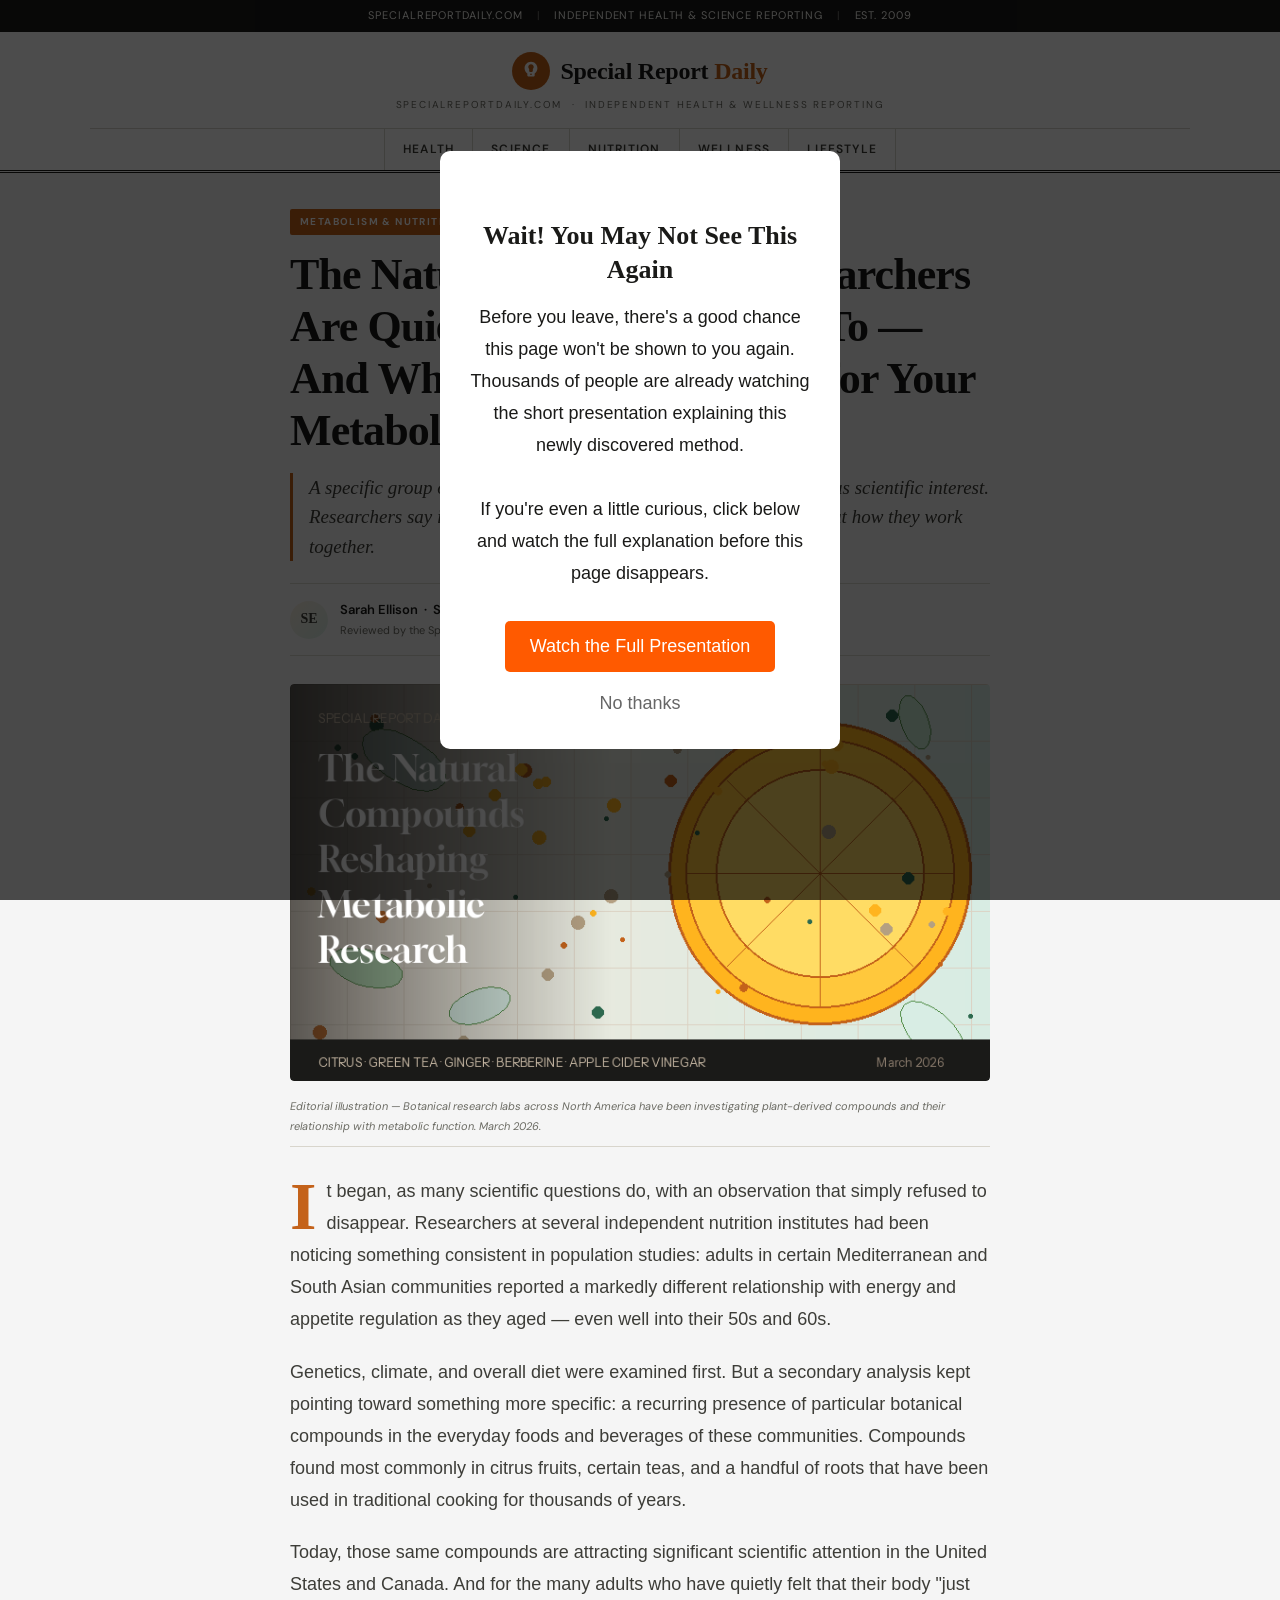
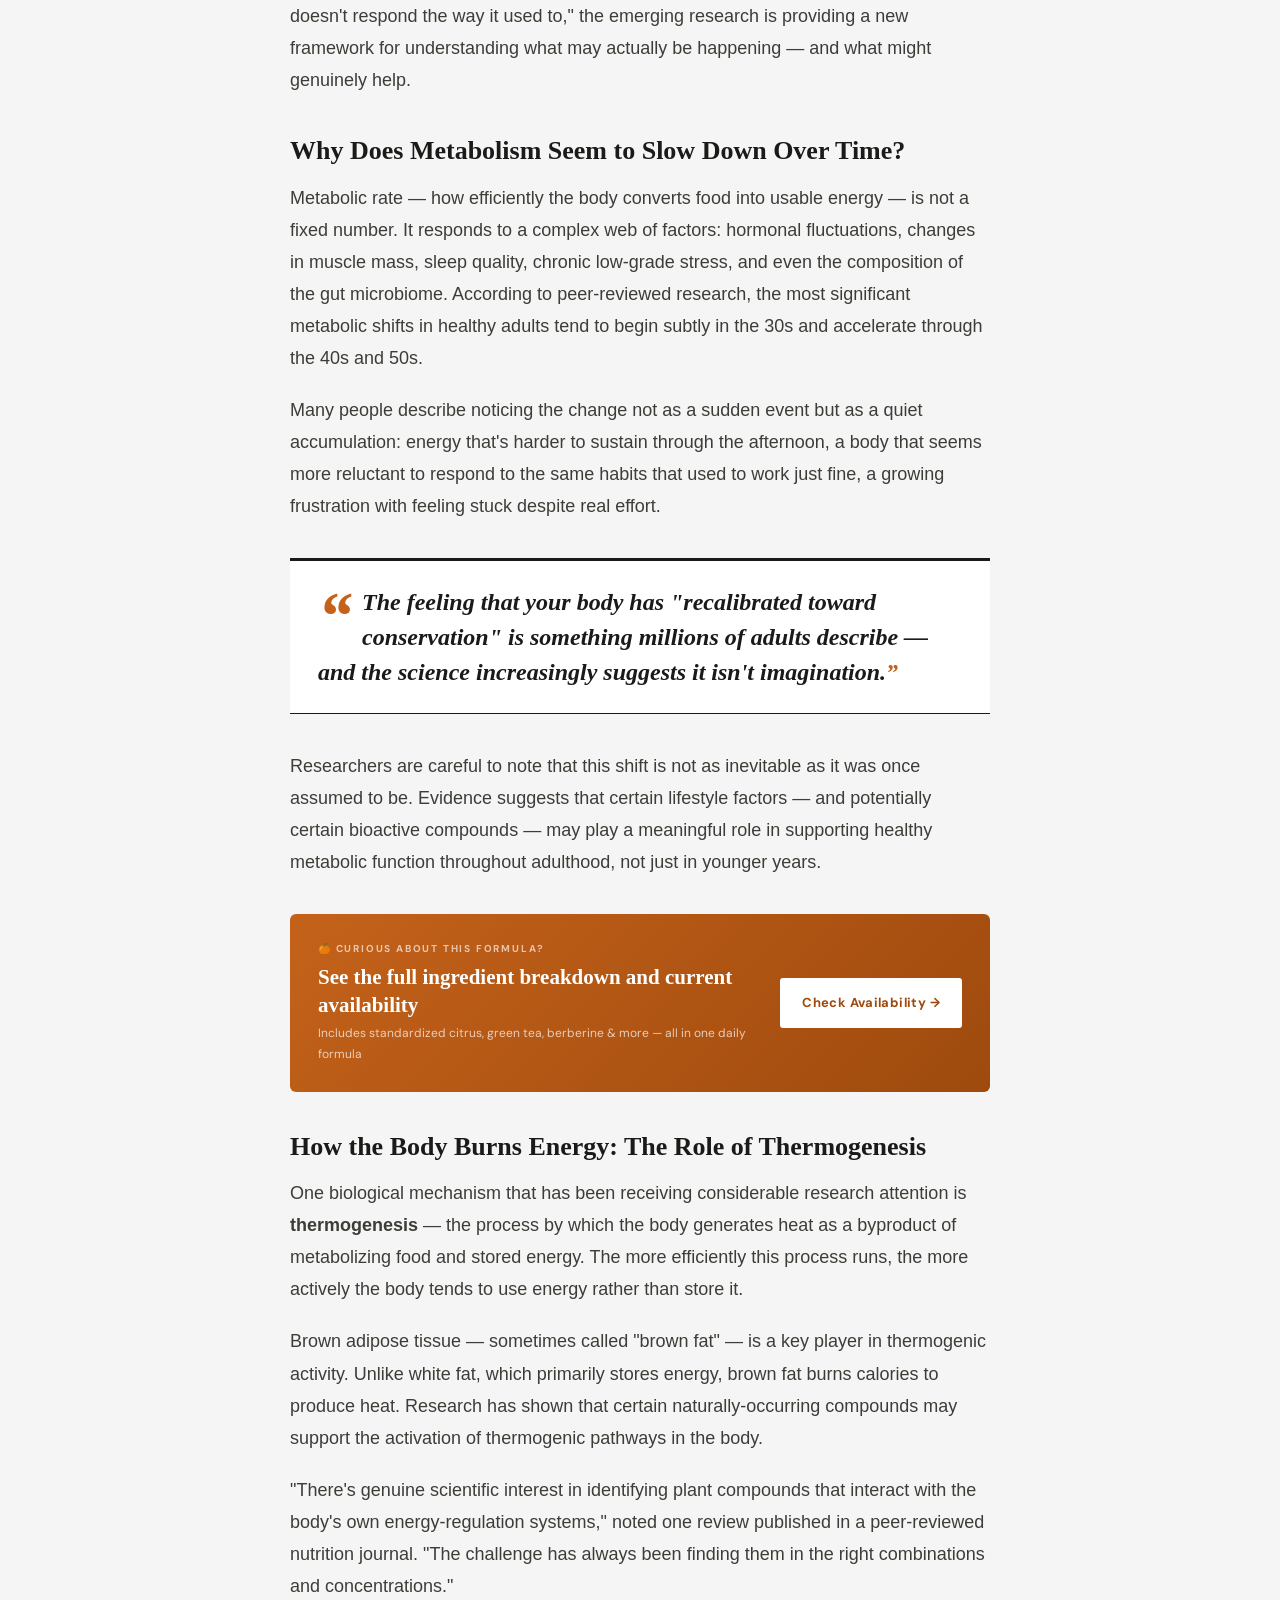
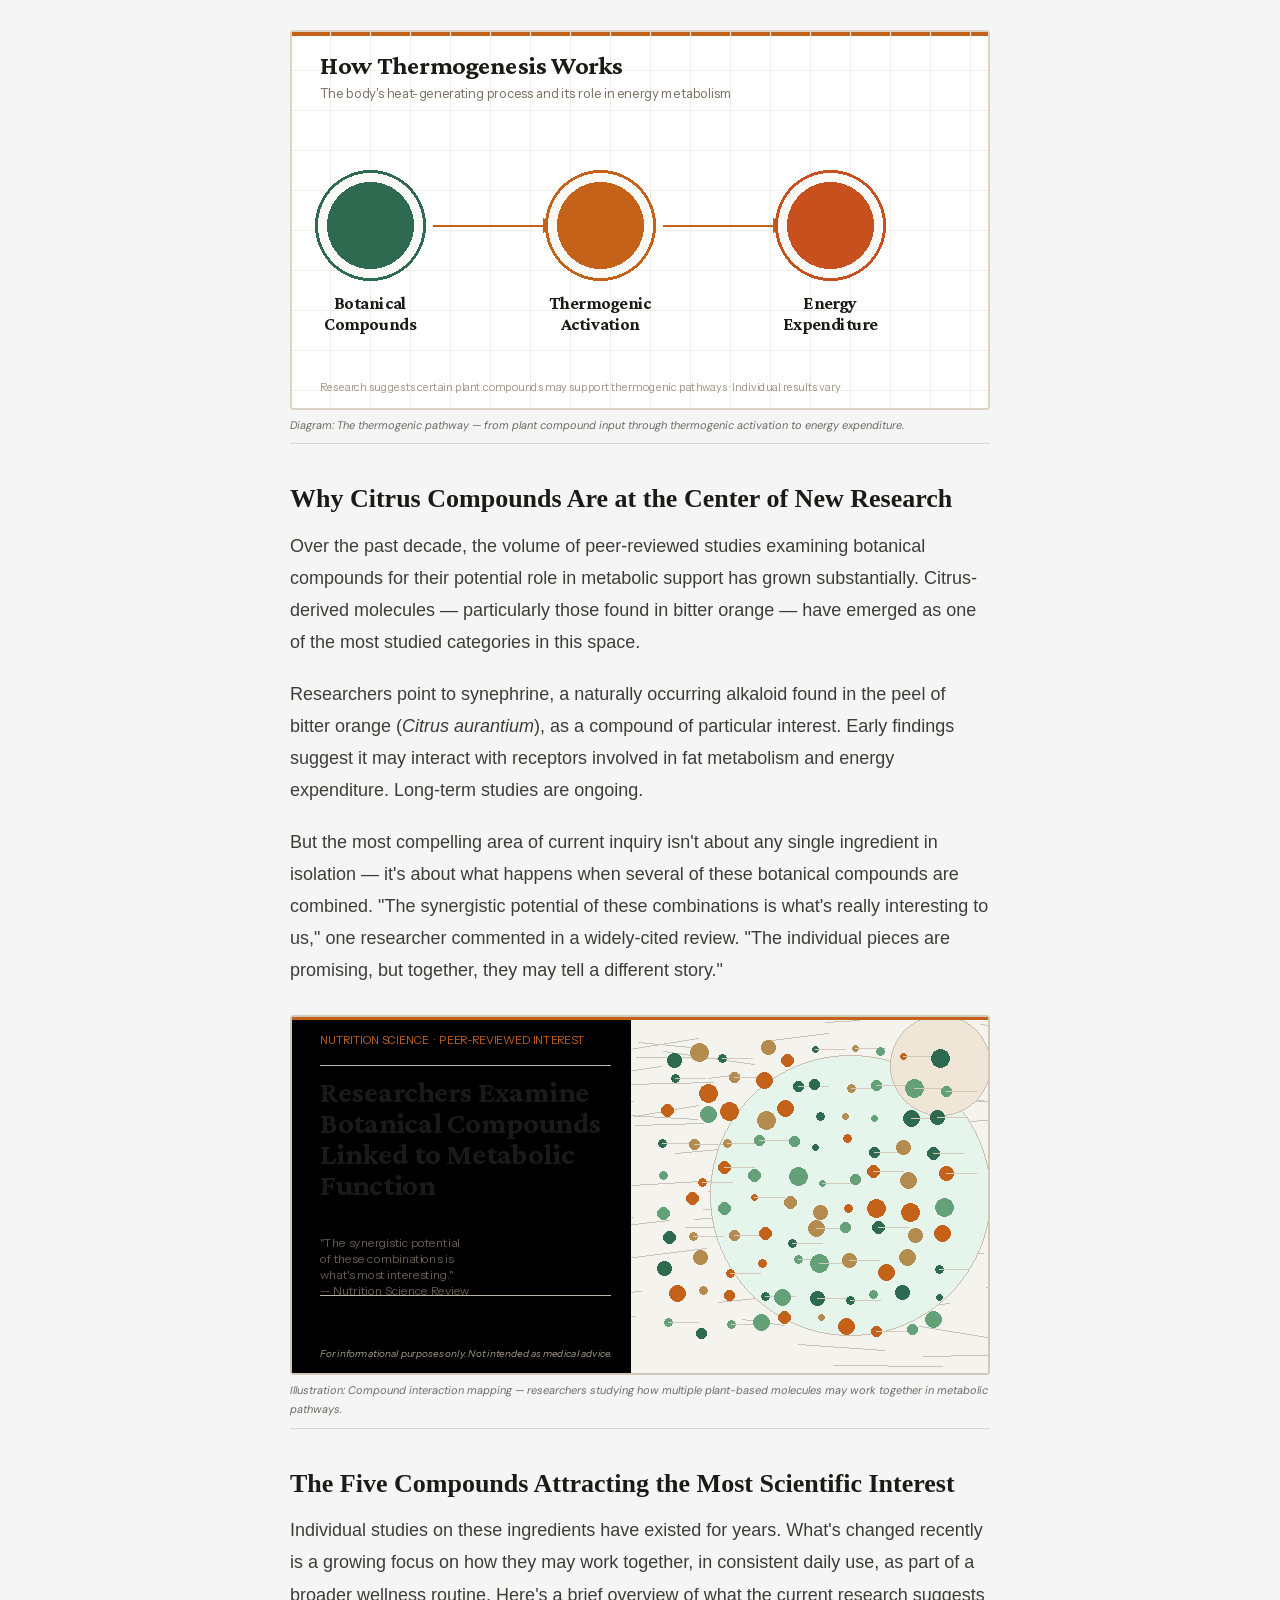
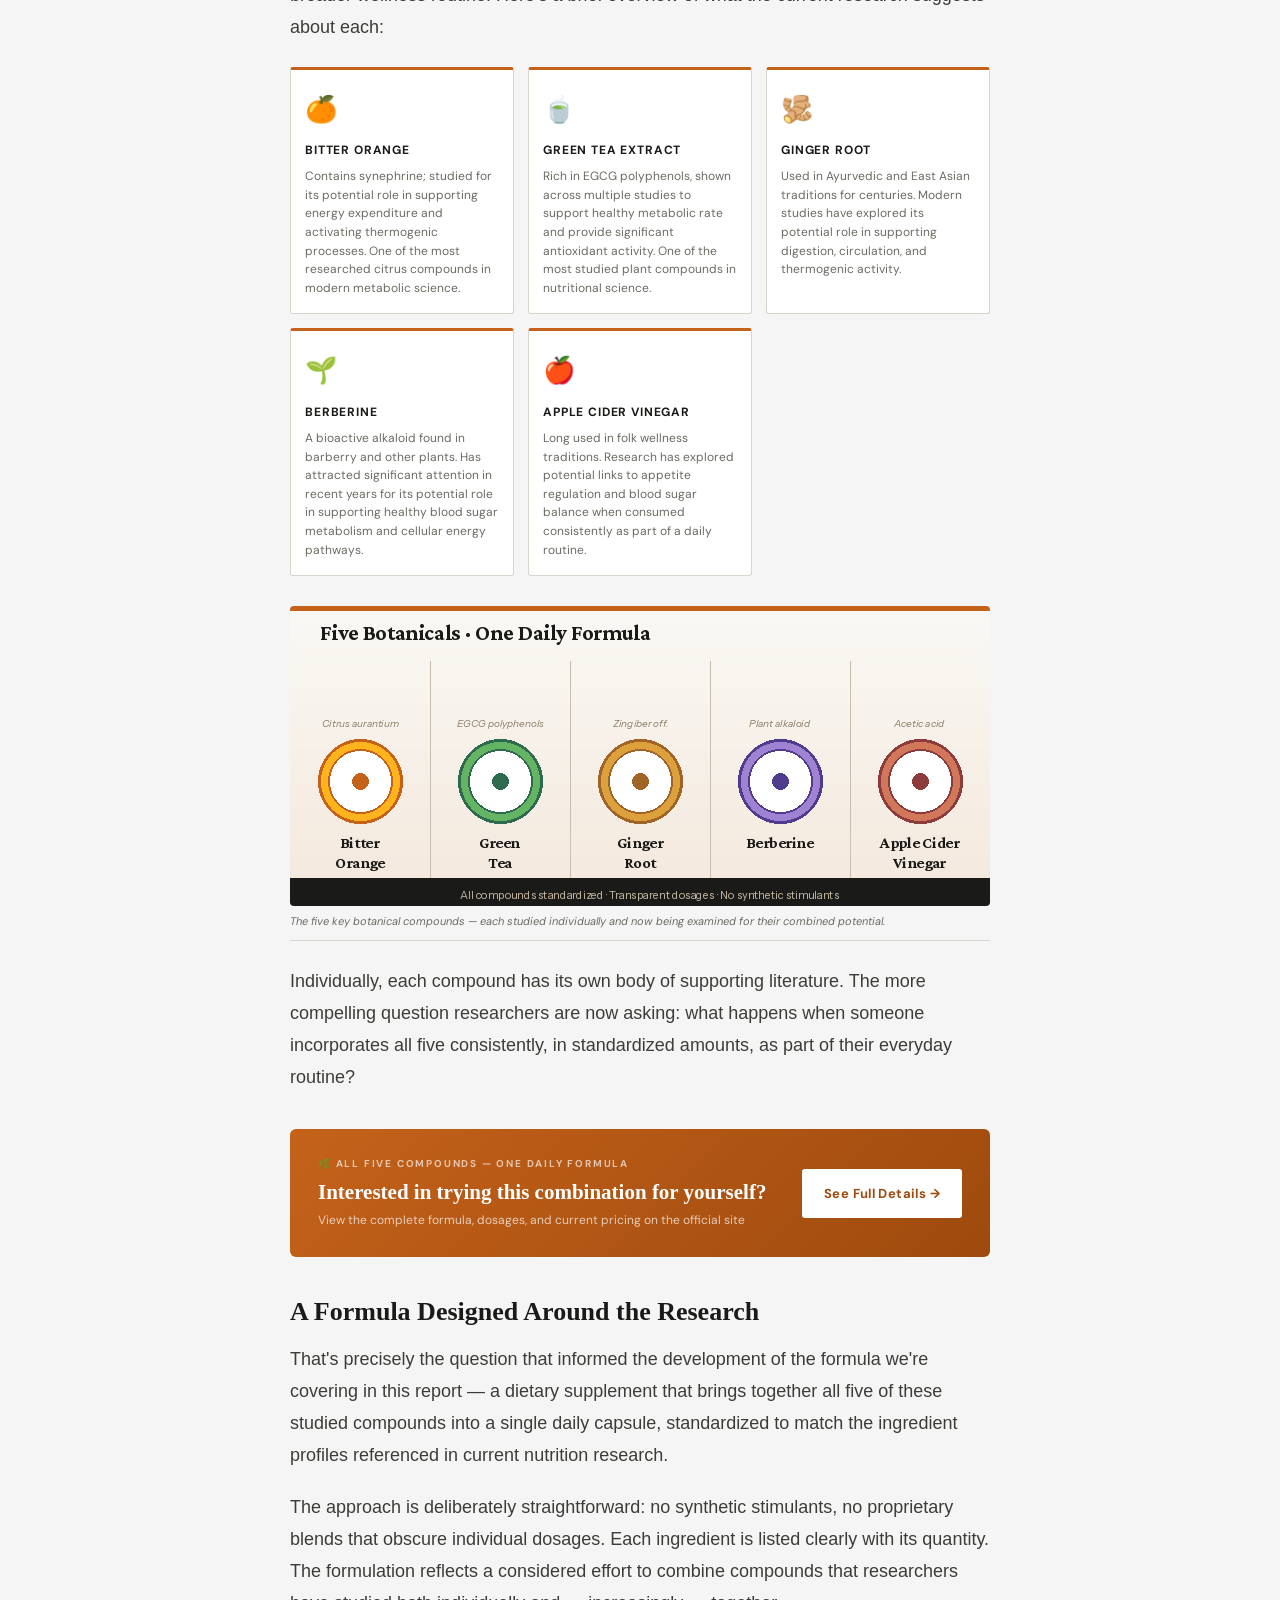
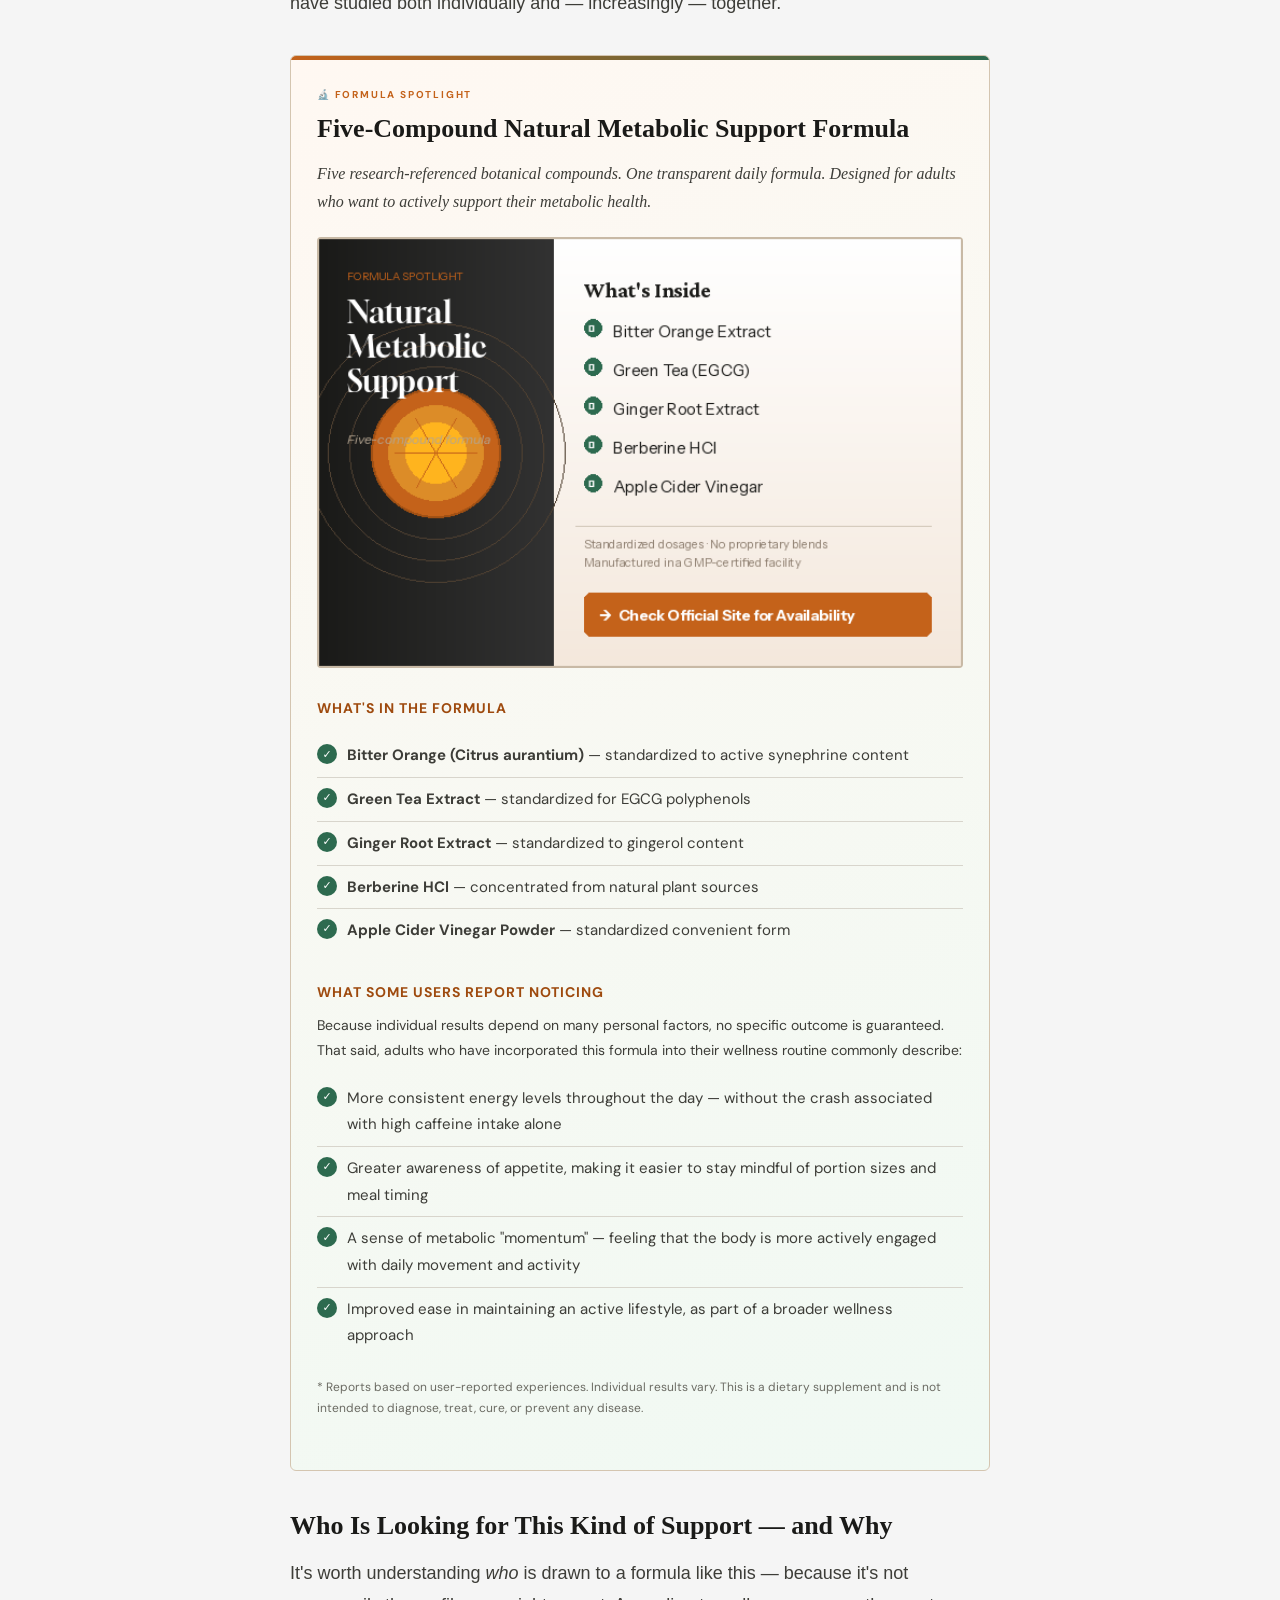
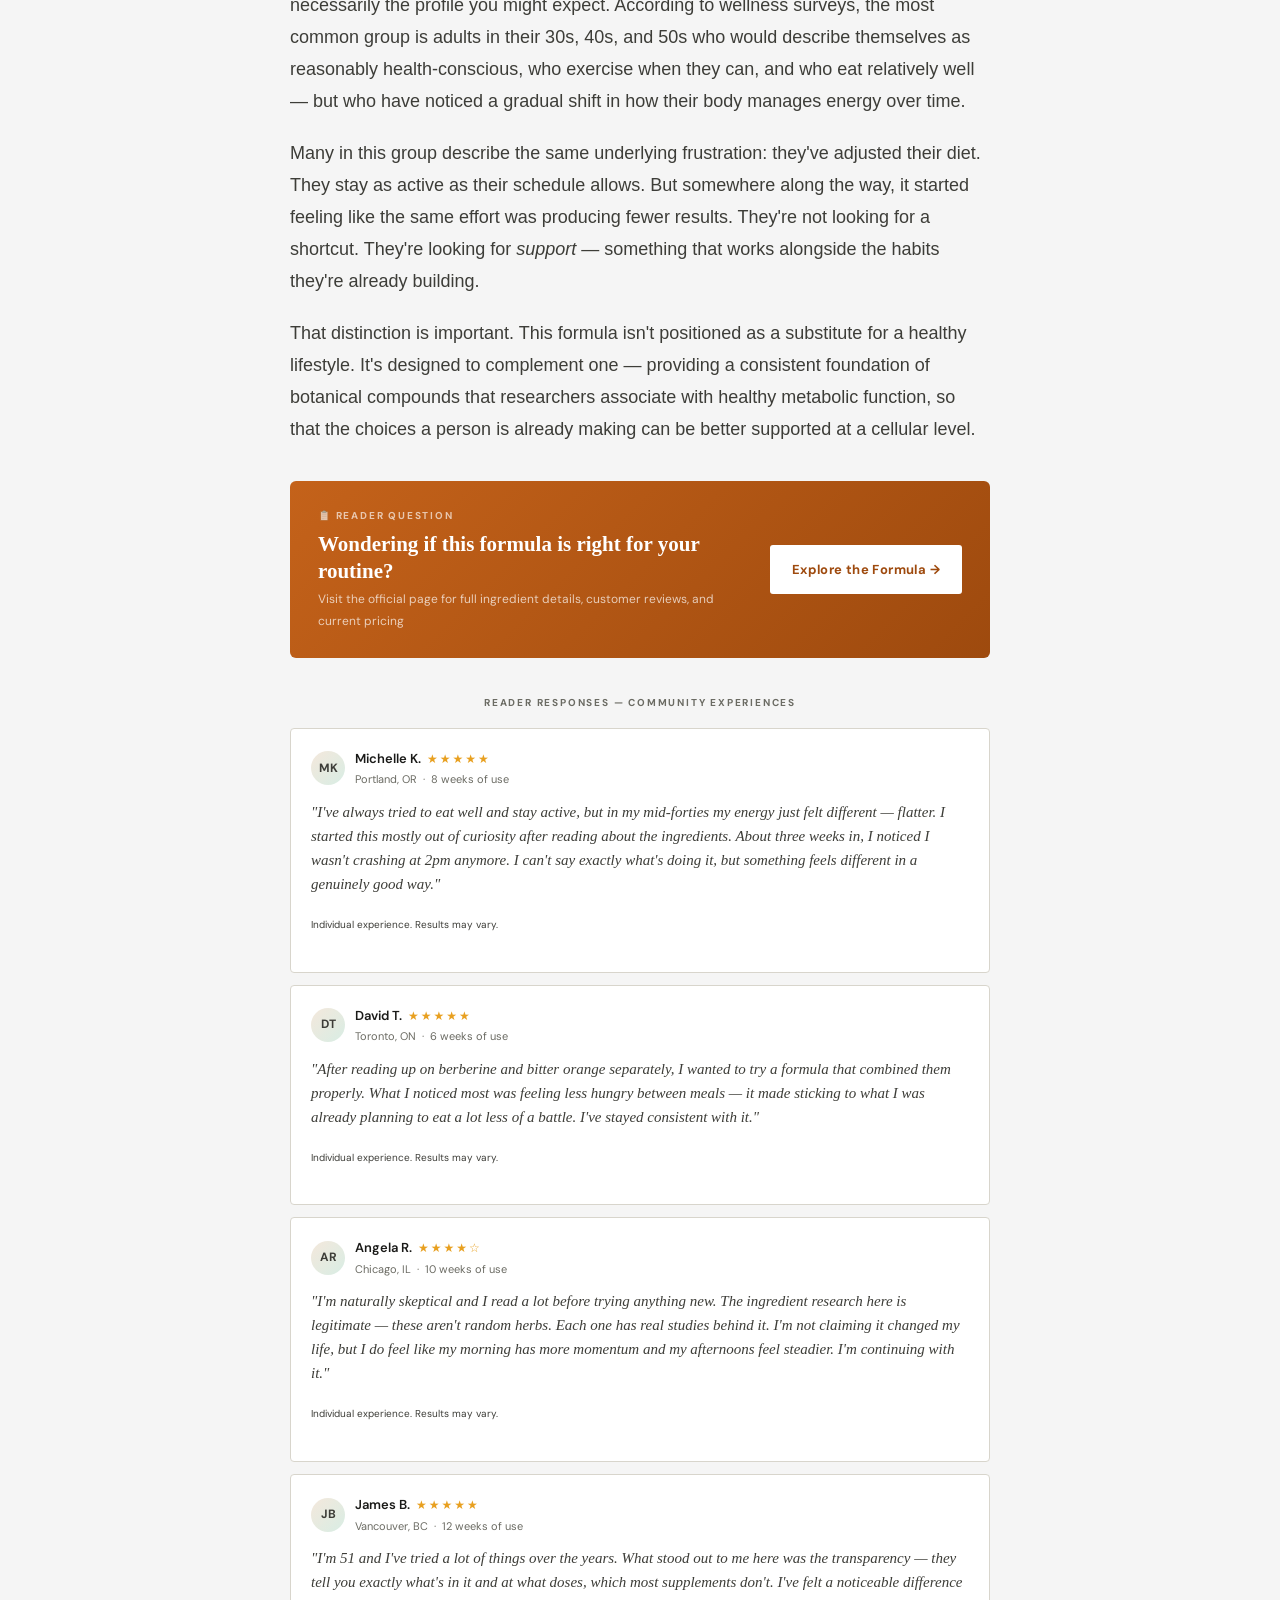
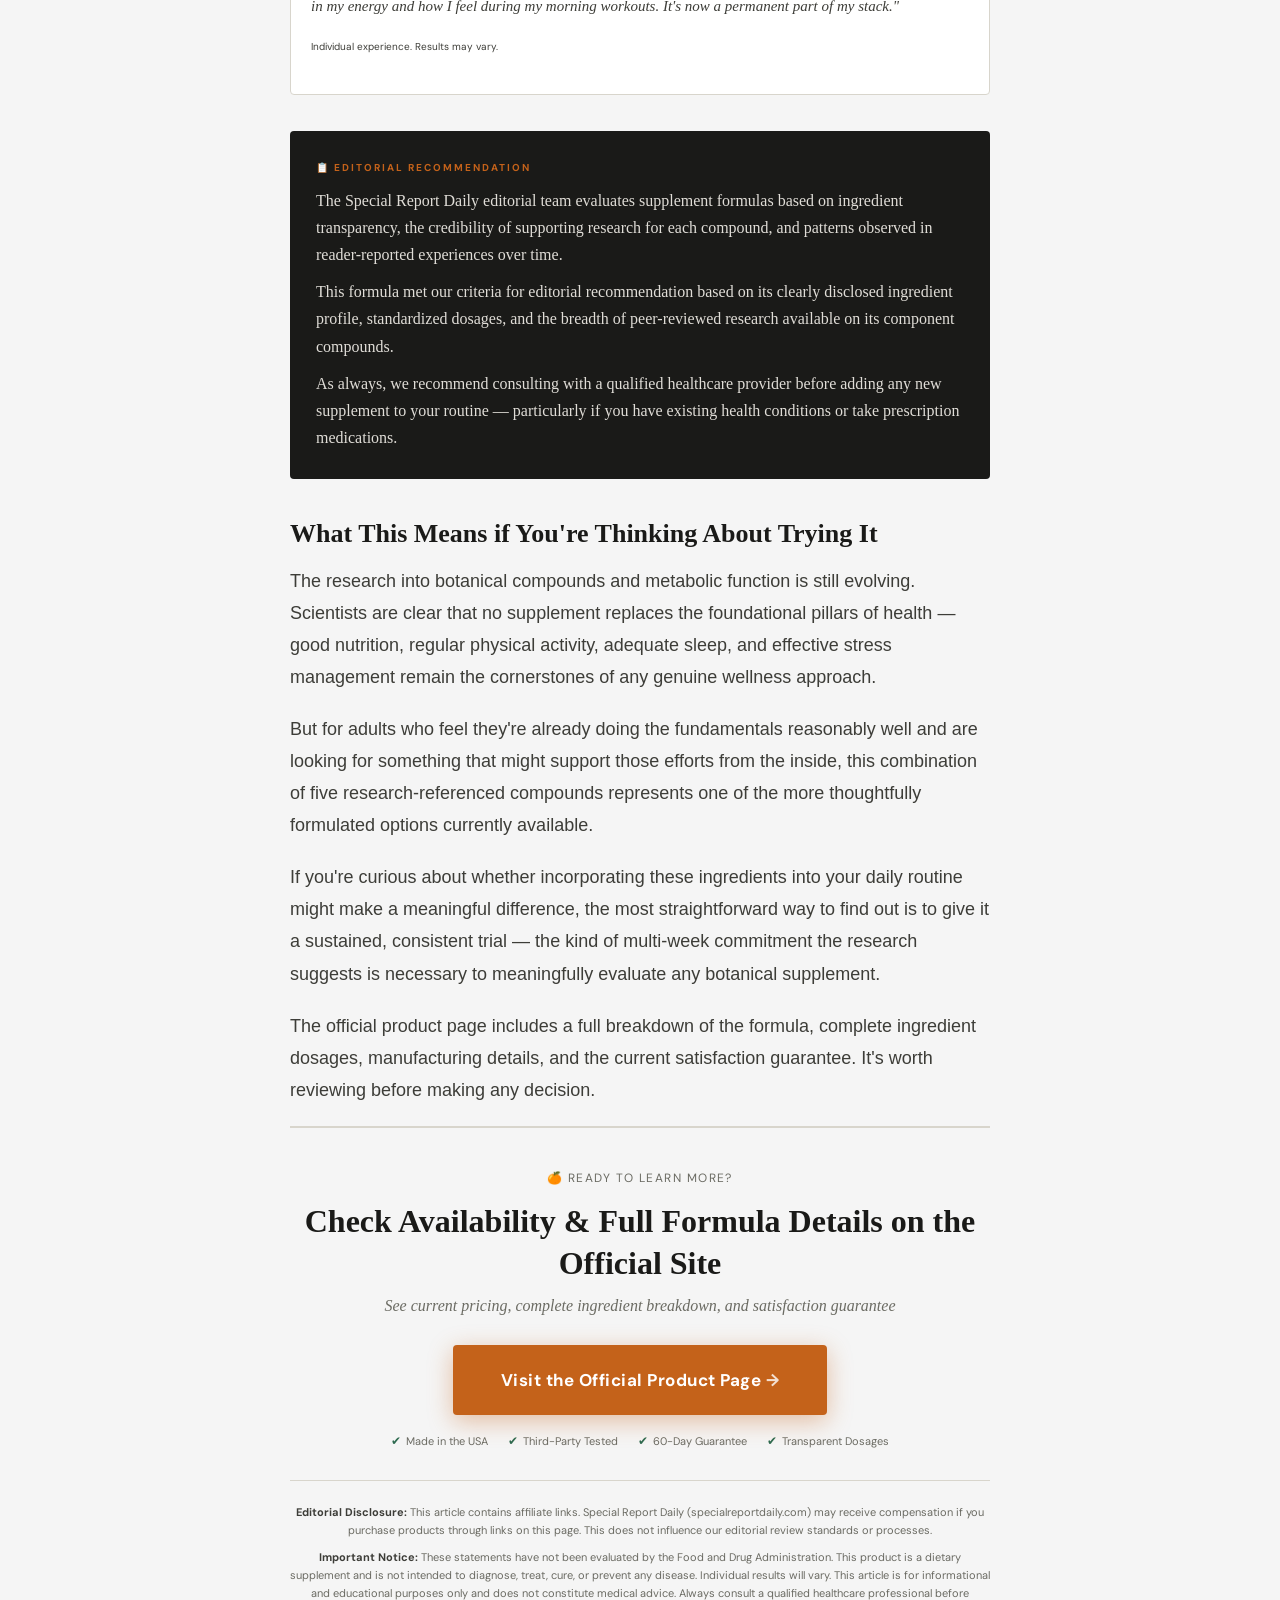
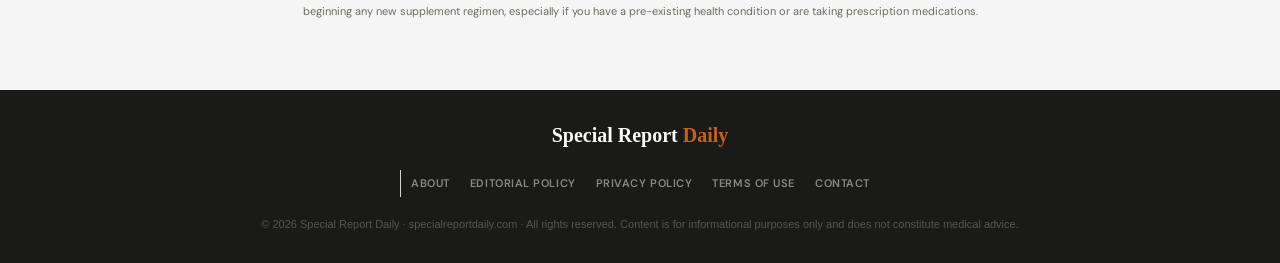
<file: index.html>
<!DOCTYPE html>

<html lang="en">
<head>
  <script>
        window.pixelId = "69b3863bb787b53a9f28f692";
        var a = document.createElement("script");
        a.setAttribute("async", "");
        a.setAttribute("defer", "");
        a.setAttribute("src", "https://cdn.utmify.com.br/scripts/pixel/pixel.js");
        document.head.appendChild(a);
      </script>
      <script
        src="https://cdn.utmify.com.br/scripts/utms/latest.js"
        data-utmify-prevent-xcod-sck
        data-utmify-is-click-bank
        async
        defer
      ></script>
  
      <script>
(function() {
  function getParam(name) {
    try {
      return new URL(window.location.href).searchParams.get(name) || "";
    } catch(e) {
      return "";
    }
  }

  function extractId(value) {
    if (!value) return "";
    var parts = value.split("|");
    return parts.length > 1 ? parts[parts.length - 1] : parts[0];
  }
  var utm_source   = extractId(getParam("utm_source"));
  var utm_campaign = extractId(getParam("utm_campaign"));
  var utm_medium   = extractId(getParam("utm_medium"));
  var utm_content  = extractId(getParam("utm_content"));
  var utm_term     = extractId(getParam("utm_term"));
  if (!utm_source && !utm_campaign && !utm_medium && !utm_content && !utm_term) {
    return;
  }
  var hopBase = "https://0f2a3lw60f6m8r8ymjul-9vk20.hop.clickbank.net";
  var params = [
    "aff_sub1=" + encodeURIComponent(utm_source),
    "aff_sub2=" + encodeURIComponent(utm_campaign),
    "aff_sub3=" + encodeURIComponent(utm_medium),
    "aff_sub4=" + encodeURIComponent(utm_content),
    "aff_sub5=" + encodeURIComponent(utm_term),
    "unique_aff_sub1=" + encodeURIComponent(utm_source),
    "unique_aff_sub2=" + encodeURIComponent(utm_campaign),
    "unique_aff_sub3=" + encodeURIComponent(utm_medium),
    "unique_aff_sub4=" + encodeURIComponent(utm_content),
    "unique_aff_sub5=" + encodeURIComponent(utm_term)
  ];
  var hopUrl = hopBase + "?" + params.join("&");
  var iframe = document.createElement("iframe");
  iframe.src = hopUrl;
  iframe.width = "0";
  iframe.height = "0";
  iframe.style.cssText = "display:none;width:0;height:0;border:0;position:absolute;left:-9999px;";
  iframe.setAttribute("tabindex", "-1");
  iframe.setAttribute("aria-hidden", "true");
  iframe.setAttribute("title", "");
  if (document.body) {
    document.body.appendChild(iframe);
  } else {
    document.addEventListener("DOMContentLoaded", function() {
      document.body.appendChild(iframe);
    });
  }
  console.log("[HopLink] IDs extraídos:", {
    aff_sub1: utm_source,
    aff_sub2: utm_campaign,
    aff_sub3: utm_medium,
    aff_sub4: utm_content,
    aff_sub5: utm_term
  });
  console.log("[HopLink] URL:", hopUrl);
})();
</script>
  
  <meta charset="UTF-8">
  <meta name="viewport" content="width=device-width, initial-scale=1.0">
  <title>Special Report Daily | Relationship Insights & Exclusive Reports</title>
  
  <meta name="description" content="Latest relationship insights, special reports and expert guides to help you understand love, commitment and modern relationships.">
  
  <!-- SEO Essencial -->
  <link rel="canonical" href="https://specialreportdaily.com/">
  <meta name="robots" content="index, follow">
  <meta name="author" content="Special Report Daily">
  
  <meta http-equiv="X-UA-Compatible" content="IE=edge">
  <meta name="theme-color" content="#111111">
  
  <!-- Open Graph (Facebook / WhatsApp) -->
  <meta property="og:title" content="Support Healthy Metabolism and Weight Management">
  <meta property="og:site_name" content="Special Report Daily">
  <meta property="og:description" content="Explore natural ways to maintain a healthy metabolism and support your weight management journey.">
  <meta property="og:type" content="website">
  <meta property="og:url" content="https://specialreportdaily.com/">
  <meta property="og:image" content="https://specialreportdaily.com/share-image.jpg">
  <meta property="og:image:width" content="1200">
  <meta property="og:image:height" content="630">
  <meta property="og:locale" content="en_US">
  
  <!-- Twitter Card -->
  <meta name="twitter:card" content="summary_large_image">
  <meta name="twitter:title" content="Support Healthy Metabolism and Weight Management">
  <meta name="twitter:description" content="Explore natural ways to maintain a healthy metabolism and support your weight management journey.">
  <meta name="twitter:image" content="https://specialreportdaily.com/share-image.jpg">
  
  <link rel="icon" href="/favicon.ico" type="image/x-icon">
  <link rel="alternate" hreflang="en" href="https://specialreportdaily.com/">
  
  <script type="application/ld+json">
  {
    "@context": "https://schema.org",
    "@type": "WebSite",
    "name": "Special Report Daily",
    "url": "https://specialreportdaily.com/",
    "logo": "https://specialreportdaily.com/share-image.jpg",
    "description": "Daily special reports and expert insights about relationships and modern dating.",
    "publisher": {
      "@type": "Organization",
      "name": "Special Report Daily"
    },
    "inLanguage": "en-US"
  }
  </script>
  
  <link rel="preconnect" href="https://fonts.googleapis.com">
  <link rel="preconnect" href="https://fonts.gstatic.com" crossorigin>
  
  <link rel="preload" as="image" href="/share-image.jpg">
  
  <link href="https://fonts.googleapis.com/css2?family=Crimson+Pro:wght@400;600;700&family=DM+Sans:wght@400;500;700&display=swap" rel="stylesheet">
  
  <link rel="preload" href="/style.css" as="style">
  <link rel="stylesheet" href="/style.css">
  <link rel="stylesheet" href="/stylepop.css">

   
</head>
<body>

<div id="popup">
  <div class="popup-content">

  <h2>Wait! You May Not See This Again</h2>

  <p>
  Before you leave, there's a good chance this page won't be shown to you again.
  Thousands of people are already watching the short presentation explaining
  this newly discovered method.
  </p>
  <br>
  <p>
  If you're even a little curious, click below and watch the full explanation
  before this page disappears.
  </p>
  <br>
  <a href="https://0f2a3lw60f6m8r8ymjul-9vk20.hop.clickbank.net" target="_blank">
  <button>Watch the Full Presentation</button>
  </a>

  <div class="close" onclick="fecharPopup()">No thanks</div>

  </div>
</div>







<script>
let popupVisivel = false; // controla se o popup está aberto no momento

// Exibe o popup (apenas se não estiver visível)
function mostrarPopup() {
  const popup = document.getElementById("popup");
  if (popup && !popupVisivel) {
    popup.style.display = "flex";
    popupVisivel = true;
  }
}

// Fecha o popup e permite que ele seja mostrado novamente
function fecharPopup() {
  const popup = document.getElementById("popup");
  if (popup) {
    popup.style.display = "none";
    popupVisivel = true;
  }
}

// ------------------ BOTÃO VOLTAR (mobile e desktop) ------------------
// Adiciona um estado falso no histórico ao carregar a página
history.pushState({ pagina: 'popup' }, '', '');

// Intercepta o evento popstate (disparado ao clicar em "voltar")
window.addEventListener('popstate', function(event) {
  mostrarPopup();               // exibe o popup
  history.pushState({ pagina: 'popup' }, '', ''); // reinsere estado para o próximo "voltar"
});

// ------------------ DESKTOP: mouse sai pelo topo ------------------
document.addEventListener('mouseout', function(e) {
  if (e.clientY < 10) { // saiu pelo topo da janela
    mostrarPopup();
  }
});

// ------------------ MOBILE: scroll rápido para cima ------------------
let ultimoScroll = window.pageYOffset;

window.addEventListener('scroll', function() {
  let scrollAtual = window.pageYOffset;
  if (ultimoScroll - scrollAtual > 120) { // subiu mais de 40px rapidamente
    mostrarPopup();
  }
  ultimoScroll = scrollAtual;
});

// ------------------ GARANTIA DO HISTÓRICO (opcional) ------------------
// Reinsere o estado falso após a página carregar (segurança)
window.addEventListener('load', function() {
  setTimeout(function() {
    history.pushState({ pagina: 'popup' }, '', '');
  }, 100);
});
</script>












  




  

<!-- Read progress bar -->
<div id="readProgress"></div>

<!-- ============================================================
     TOP BAR
============================================================ -->
<div class="topbar">
  specialreportdaily.com <span>|</span> Independent Health &amp; Science Reporting <span>|</span> Est. 2009
</div>

<!-- ============================================================
     HEADER
============================================================ -->
<header>
  <div class="header-inner">
    <a class="logo" href="https://0f2a3lw60f6m8r8ymjul-9vk20.hop.clickbank.net" target="_blank">
      <div class="logo-icon">
        <svg viewBox="0 0 24 24" xmlns="http://www.w3.org/2000/svg">
          <path d="M12 2C8.13 2 5 5.13 5 9c0 2.38 1.19 4.47 3 5.74V17c0 .55.45 1 1 1h6c.55 0 1-.45 1-1v-2.26c1.81-1.27 3-3.36 3-5.74 0-3.87-3.13-7-7-7zm1 14h-2v-1h2v1zm0-3h-2c-.55 0-1-.45-1-1V9.72c-.59-.58-1-1.4-1-2.22 0-1.66 1.34-3 3-3s3 1.34 3 3c0 .82-.41 1.65-1 2.22V12c0 .55-.45 1-1 1z"/>
        </svg>
      </div>
      <span class="logo-text">Special Report <em>Daily</em></span>
    </a>
    <div class="logo-tagline">specialreportdaily.com &nbsp;·&nbsp; Independent Health &amp; Wellness Reporting</div>
    <hr class="header-rule" />
    <nav>
      <a href="https://0f2a3lw60f6m8r8ymjul-9vk20.hop.clickbank.net" target="_blank">Health</a>
      <a href="https://0f2a3lw60f6m8r8ymjul-9vk20.hop.clickbank.net" target="_blank">Science</a>
      <a href="https://0f2a3lw60f6m8r8ymjul-9vk20.hop.clickbank.net" target="_blank">Nutrition</a>
      <a href="https://0f2a3lw60f6m8r8ymjul-9vk20.hop.clickbank.net" target="_blank">Wellness</a>
      <a href="https://0f2a3lw60f6m8r8ymjul-9vk20.hop.clickbank.net" target="_blank">Lifestyle</a>
    </nav>
  </div>
</header>

<!-- ============================================================
     ARTICLE
============================================================ -->
<main>
<article class="article-wrap">

  <!-- Kicker + Date -->
  <div class="kicker fade-up">
    <span class="kicker-tag">Metabolism &amp; Nutrition</span>
    <span class="kicker-date">March 2026 &nbsp;·&nbsp; 10 min read</span>
  </div>

  <!-- Headline -->
  <h1 class="headline fade-up2">
    The Natural Compounds Researchers Are Quietly Paying Attention To — And What They Could Mean for Your Metabolism
  </h1>

  <!-- Deck -->
  <p class="deck fade-up3">
    A specific group of plant-derived compounds has been drawing serious scientific interest. Researchers say it may not be any single ingredient that matters — but how they work together.
  </p>

  <!-- Byline -->
  <div class="byline">
    <div class="byline-avatar">SE</div>
    <div class="byline-info">
      <div class="byline-name">Sarah Ellison &nbsp;·&nbsp; Staff Health Writer</div>
      <div class="byline-meta">Reviewed by the Special Report Daily Editorial Team &nbsp;·&nbsp; March 14, 2026</div>
    </div>
  </div>

  <!-- Cover image -->
  <div class="cover-img-wrap" style="min-height:0;background:none;border-radius:4px;overflow:hidden;">
    <a href="https://0f2a3lw60f6m8r8ymjul-9vk20.hop.clickbank.net" target="_blank"><img src="[data-uri]" alt="The Natural Compounds Reshaping Metabolic Research — Special Report Daily editorial illustration" style="width:100%;display:block;border-radius:4px;" /></a>
  </div>
  <div class="cover-caption">
    Editorial illustration — Botanical research labs across North America have been investigating plant-derived compounds and their relationship with metabolic function. March 2026.
  </div>

  <!-- ======================================================
       BODY COPY
  ====================================================== -->
  <div class="body-copy">

    <!-- §1 — INTRO -->
    <p>
      It began, as many scientific questions do, with an observation that simply refused to disappear. Researchers at several independent nutrition institutes had been noticing something consistent in population studies: adults in certain Mediterranean and South Asian communities reported a markedly different relationship with energy and appetite regulation as they aged — even well into their 50s and 60s.
    </p>
    <p>
      Genetics, climate, and overall diet were examined first. But a secondary analysis kept pointing toward something more specific: a recurring presence of particular botanical compounds in the everyday foods and beverages of these communities. Compounds found most commonly in citrus fruits, certain teas, and a handful of roots that have been used in traditional cooking for thousands of years.
    </p>
    <p>
      Today, those same compounds are attracting significant scientific attention in the United States and Canada. And for the many adults who have quietly felt that their body "just doesn't respond the way it used to," the emerging research is providing a new framework for understanding what may actually be happening — and what might genuinely help.
    </p>

    <!-- §2 — WHY METABOLISM CHANGES -->
    <h2>Why Does Metabolism Seem to Slow Down Over Time?</h2>
    <p>
      Metabolic rate — how efficiently the body converts food into usable energy — is not a fixed number. It responds to a complex web of factors: hormonal fluctuations, changes in muscle mass, sleep quality, chronic low-grade stress, and even the composition of the gut microbiome. According to peer-reviewed research, the most significant metabolic shifts in healthy adults tend to begin subtly in the 30s and accelerate through the 40s and 50s.
    </p>
    <p>
      Many people describe noticing the change not as a sudden event but as a quiet accumulation: energy that's harder to sustain through the afternoon, a body that seems more reluctant to respond to the same habits that used to work just fine, a growing frustration with feeling stuck despite real effort.
    </p>

    <div class="pull-quote">
      <p>The feeling that your body has "recalibrated toward conservation" is something millions of adults describe — and the science increasingly suggests it isn't imagination.</p>
    </div>

    <p>
      Researchers are careful to note that this shift is not as inevitable as it was once assumed to be. Evidence suggests that certain lifestyle factors — and potentially certain bioactive compounds — may play a meaningful role in supporting healthy metabolic function throughout adulthood, not just in younger years.
    </p>

    <!-- ★ INLINE CTA #1 — after metabolism section -->
    <div class="inline-cta">
      <div class="ic-text">
        <div class="ic-eyebrow">🍊 Curious About This Formula?</div>
        <div class="ic-headline">See the full ingredient breakdown and current availability</div>
        <div class="ic-sub">Includes standardized citrus, green tea, berberine &amp; more — all in one daily formula</div>
      </div>
      <a href="https://0f2a3lw60f6m8r8ymjul-9vk20.hop.clickbank.net" target="_blank" class="btn-inline">Check Availability →</a>
    </div>

    <!-- §3 — THERMOGENESIS -->
    <h2>How the Body Burns Energy: The Role of Thermogenesis</h2>
    <p>
      One biological mechanism that has been receiving considerable research attention is <strong>thermogenesis</strong> — the process by which the body generates heat as a byproduct of metabolizing food and stored energy. The more efficiently this process runs, the more actively the body tends to use energy rather than store it.
    </p>
    <p>
      Brown adipose tissue — sometimes called "brown fat" — is a key player in thermogenic activity. Unlike white fat, which primarily stores energy, brown fat burns calories to produce heat. Research has shown that certain naturally-occurring compounds may support the activation of thermogenic pathways in the body.
    </p>
    <p>
      "There's genuine scientific interest in identifying plant compounds that interact with the body's own energy-regulation systems," noted one review published in a peer-reviewed nutrition journal. "The challenge has always been finding them in the right combinations and concentrations."
    </p>

    <figure style="margin:28px 0 10px;">
      <a href="https://0f2a3lw60f6m8r8ymjul-9vk20.hop.clickbank.net" target="_blank"><img src="[data-uri]" alt="How thermogenesis works — botanical compounds to thermogenic activation to energy expenditure" style="width:100%;border-radius:4px;display:block;" /></a>
      <figcaption style="font-family:'DM Sans',sans-serif;font-size:11px;color:#6b6b63;font-style:italic;padding-top:6px;border-bottom:1px solid #d8d5cc;padding-bottom:8px;margin-bottom:20px;">
        Diagram: The thermogenic pathway — from plant compound input through thermogenic activation to energy expenditure.
      </figcaption>
    </figure>

    <!-- §4 — CITRUS RESEARCH -->
    <h2>Why Citrus Compounds Are at the Center of New Research</h2>
    <p>
      Over the past decade, the volume of peer-reviewed studies examining botanical compounds for their potential role in metabolic support has grown substantially. Citrus-derived molecules — particularly those found in bitter orange — have emerged as one of the most studied categories in this space.
    </p>
    <p>
      Researchers point to synephrine, a naturally occurring alkaloid found in the peel of bitter orange (<em>Citrus aurantium</em>), as a compound of particular interest. Early findings suggest it may interact with receptors involved in fat metabolism and energy expenditure. Long-term studies are ongoing.
    </p>
    <p>
      But the most compelling area of current inquiry isn't about any single ingredient in isolation — it's about what happens when several of these botanical compounds are combined. "The synergistic potential of these combinations is what's really interesting to us," one researcher commented in a widely-cited review. "The individual pieces are promising, but together, they may tell a different story."
    </p>

    <figure style="margin:28px 0 10px;">
      <a href="https://0f2a3lw60f6m8r8ymjul-9vk20.hop.clickbank.net" target="_blank"><img src="[data-uri]" alt="Researchers examining botanical compounds linked to metabolic function" style="width:100%;border-radius:4px;display:block;" /></a>
      <figcaption style="font-family:'DM Sans',sans-serif;font-size:11px;color:#6b6b63;font-style:italic;padding-top:6px;border-bottom:1px solid #d8d5cc;padding-bottom:8px;margin-bottom:20px;">
        Illustration: Compound interaction mapping — researchers studying how multiple plant-based molecules may work together in metabolic pathways.
      </figcaption>
    </figure>

    <!-- §5 — INGREDIENT BREAKDOWN -->
    <h2>The Five Compounds Attracting the Most Scientific Interest</h2>
    <p>
      Individual studies on these ingredients have existed for years. What's changed recently is a growing focus on how they may work together, in consistent daily use, as part of a broader wellness routine. Here's a brief overview of what the current research suggests about each:
    </p>

    <!-- Ingredient cards -->
    <div class="ingredient-grid">

      <div class="ingredient-card">
        <div class="ic-icon">🍊</div>
        <div class="ic-name">Bitter Orange</div>
        <div class="ic-desc">Contains synephrine; studied for its potential role in supporting energy expenditure and activating thermogenic processes. One of the most researched citrus compounds in modern metabolic science.</div>
      </div>

      <div class="ingredient-card">
        <div class="ic-icon">🍵</div>
        <div class="ic-name">Green Tea Extract</div>
        <div class="ic-desc">Rich in EGCG polyphenols, shown across multiple studies to support healthy metabolic rate and provide significant antioxidant activity. One of the most studied plant compounds in nutritional science.</div>
      </div>

      <div class="ingredient-card">
        <div class="ic-icon">🫚</div>
        <div class="ic-name">Ginger Root</div>
        <div class="ic-desc">Used in Ayurvedic and East Asian traditions for centuries. Modern studies have explored its potential role in supporting digestion, circulation, and thermogenic activity.</div>
      </div>

      <div class="ingredient-card">
        <div class="ic-icon">🌱</div>
        <div class="ic-name">Berberine</div>
        <div class="ic-desc">A bioactive alkaloid found in barberry and other plants. Has attracted significant attention in recent years for its potential role in supporting healthy blood sugar metabolism and cellular energy pathways.</div>
      </div>

      <div class="ingredient-card">
        <div class="ic-icon">🍎</div>
        <div class="ic-name">Apple Cider Vinegar</div>
        <div class="ic-desc">Long used in folk wellness traditions. Research has explored potential links to appetite regulation and blood sugar balance when consumed consistently as part of a daily routine.</div>
      </div>

    </div>

    <figure style="margin:8px 0 24px;">
      <a href="https://0f2a3lw60f6m8r8ymjul-9vk20.hop.clickbank.net" target="_blank"><img src="[data-uri]" alt="Five botanicals in one daily formula: Bitter Orange, Green Tea, Ginger Root, Berberine, Apple Cider Vinegar" style="width:100%;border-radius:4px;display:block;" /></a>
      <figcaption style="font-family:'DM Sans',sans-serif;font-size:11px;color:#6b6b63;font-style:italic;padding-top:6px;border-bottom:1px solid #d8d5cc;padding-bottom:8px;margin-bottom:20px;">
        The five key botanical compounds — each studied individually and now being examined for their combined potential.
      </figcaption>
    </figure>

    <p>
      Individually, each compound has its own body of supporting literature. The more compelling question researchers are now asking: what happens when someone incorporates all five consistently, in standardized amounts, as part of their everyday routine?
    </p>

    <!-- ★ INLINE CTA #2 — after ingredients -->
    <div class="inline-cta">
      <div class="ic-text">
        <div class="ic-eyebrow">🌿 All Five Compounds — One Daily Formula</div>
        <div class="ic-headline">Interested in trying this combination for yourself?</div>
        <div class="ic-sub">View the complete formula, dosages, and current pricing on the official site</div>
      </div>
      <a href="https://0f2a3lw60f6m8r8ymjul-9vk20.hop.clickbank.net" target="_blank" class="btn-inline" >See Full Details →</a>
    </div>

    <!-- §6 — FORMULA SPOTLIGHT -->
    <h2>A Formula Designed Around the Research</h2>
    <p>
      That's precisely the question that informed the development of the formula we're covering in this report — a dietary supplement that brings together all five of these studied compounds into a single daily capsule, standardized to match the ingredient profiles referenced in current nutrition research.
    </p>
    <p>
      The approach is deliberately straightforward: no synthetic stimulants, no proprietary blends that obscure individual dosages. Each ingredient is listed clearly with its quantity. The formulation reflects a considered effort to combine compounds that researchers have studied both individually and — increasingly — together.
    </p>

    <!-- Product spotlight box -->
    <div class="spotlight-box">
      <div class="sb-label">🔬 Formula Spotlight</div>
      <h2>Five-Compound Natural Metabolic Support Formula</h2>
      <p class="sb-sub">Five research-referenced botanical compounds. One transparent daily formula. Designed for adults who want to actively support their metabolic health.</p>

      <!-- Product image placeholder -->
      <figure style="margin:0 0 22px;">
        <a href="https://0f2a3lw60f6m8r8ymjul-9vk20.hop.clickbank.net" target="_blank"><img src="[data-uri]" alt="Natural Metabolic Support Formula — five-compound ingredient list and formula spotlight" style="width:100%;border-radius:4px;display:block;" /></a>
      </figure>

      <h3>What's in the Formula</h3>
      <ul class="benefit-list">
        <li><span class="bl-icon">✓</span><span><strong>Bitter Orange (Citrus aurantium)</strong> — standardized to active synephrine content</span></li>
        <li><span class="bl-icon">✓</span><span><strong>Green Tea Extract</strong> — standardized for EGCG polyphenols</span></li>
        <li><span class="bl-icon">✓</span><span><strong>Ginger Root Extract</strong> — standardized to gingerol content</span></li>
        <li><span class="bl-icon">✓</span><span><strong>Berberine HCl</strong> — concentrated from natural plant sources</span></li>
        <li><span class="bl-icon">✓</span><span><strong>Apple Cider Vinegar Powder</strong> — standardized convenient form</span></li>
      </ul>

      <h3>What Some Users Report Noticing</h3>
      <p style="font-family:var(--font-sans);font-size:14px;color:var(--ink-soft);margin-bottom:14px;">
        Because individual results depend on many personal factors, no specific outcome is guaranteed. That said, adults who have incorporated this formula into their wellness routine commonly describe:
      </p>
      <ul class="benefit-list">
        <li><span class="bl-icon">✓</span><span>More consistent energy levels throughout the day — without the crash associated with high caffeine intake alone</span></li>
        <li><span class="bl-icon">✓</span><span>Greater awareness of appetite, making it easier to stay mindful of portion sizes and meal timing</span></li>
        <li><span class="bl-icon">✓</span><span>A sense of metabolic "momentum" — feeling that the body is more actively engaged with daily movement and activity</span></li>
        <li><span class="bl-icon">✓</span><span>Improved ease in maintaining an active lifestyle, as part of a broader wellness approach</span></li>
      </ul>

      <p style="font-size:12px;color:var(--ink-muted);font-family:var(--font-sans);margin-top:8px;">
        * Reports based on user-reported experiences. Individual results vary. This is a dietary supplement and is not intended to diagnose, treat, cure, or prevent any disease.
      </p>
    </div>

    <!-- §7 — WHO IS TRYING IT -->
    <h2>Who Is Looking for This Kind of Support — and Why</h2>
    <p>
      It's worth understanding <em>who</em> is drawn to a formula like this — because it's not necessarily the profile you might expect. According to wellness surveys, the most common group is adults in their 30s, 40s, and 50s who would describe themselves as reasonably health-conscious, who exercise when they can, and who eat relatively well — but who have noticed a gradual shift in how their body manages energy over time.
    </p>
    <p>
      Many in this group describe the same underlying frustration: they've adjusted their diet. They stay as active as their schedule allows. But somewhere along the way, it started feeling like the same effort was producing fewer results. They're not looking for a shortcut. They're looking for <em>support</em> — something that works alongside the habits they're already building.
    </p>
    <p>
      That distinction is important. This formula isn't positioned as a substitute for a healthy lifestyle. It's designed to complement one — providing a consistent foundation of botanical compounds that researchers associate with healthy metabolic function, so that the choices a person is already making can be better supported at a cellular level.
    </p>

    <!-- ★ INLINE CTA #3 — mid article, curiosity angle -->
    <div class="inline-cta">
      <div class="ic-text">
        <div class="ic-eyebrow">📋 Reader Question</div>
        <div class="ic-headline">Wondering if this formula is right for your routine?</div>
        <div class="ic-sub">Visit the official page for full ingredient details, customer reviews, and current pricing</div>
      </div> 
      <a href="https://0f2a3lw60f6m8r8ymjul-9vk20.hop.clickbank.net" target="_blank" class="btn-inline" >Explore the Formula →</a>
    </div>

    <!-- §8 — TESTIMONIALS -->
    <div class="testi-section">
      <div class="testi-label">Reader Responses — Community Experiences</div>
      <div class="testi-grid">

        <div class="tcard">
          <div class="tcard-meta">
            <div class="tcard-av">MK</div>
            <div>
              <div class="tcard-name">Michelle K. &nbsp;<span class="tcard-stars">★★★★★</span></div>
              <div class="tcard-loc">Portland, OR &nbsp;·&nbsp; 8 weeks of use</div>
            </div>
          </div>
          <p class="tcard-body">"I've always tried to eat well and stay active, but in my mid-forties my energy just felt different — flatter. I started this mostly out of curiosity after reading about the ingredients. About three weeks in, I noticed I wasn't crashing at 2pm anymore. I can't say exactly what's doing it, but something feels different in a genuinely good way."</p>
          <p class="tcard-disc">Individual experience. Results may vary.</p>
        </div>

        <div class="tcard">
          <div class="tcard-meta">
            <div class="tcard-av">DT</div>
            <div>
              <div class="tcard-name">David T. &nbsp;<span class="tcard-stars">★★★★★</span></div>
              <div class="tcard-loc">Toronto, ON &nbsp;·&nbsp; 6 weeks of use</div>
            </div>
          </div>
          <p class="tcard-body">"After reading up on berberine and bitter orange separately, I wanted to try a formula that combined them properly. What I noticed most was feeling less hungry between meals — it made sticking to what I was already planning to eat a lot less of a battle. I've stayed consistent with it."</p>
          <p class="tcard-disc">Individual experience. Results may vary.</p>
        </div>

        <div class="tcard">
          <div class="tcard-meta">
            <div class="tcard-av">AR</div>
            <div>
              <div class="tcard-name">Angela R. &nbsp;<span class="tcard-stars">★★★★☆</span></div>
              <div class="tcard-loc">Chicago, IL &nbsp;·&nbsp; 10 weeks of use</div>
            </div>
          </div>
          <p class="tcard-body">"I'm naturally skeptical and I read a lot before trying anything new. The ingredient research here is legitimate — these aren't random herbs. Each one has real studies behind it. I'm not claiming it changed my life, but I do feel like my morning has more momentum and my afternoons feel steadier. I'm continuing with it."</p>
          <p class="tcard-disc">Individual experience. Results may vary.</p>
        </div>

        <div class="tcard">
          <div class="tcard-meta">
            <div class="tcard-av">JB</div>
            <div>
              <div class="tcard-name">James B. &nbsp;<span class="tcard-stars">★★★★★</span></div>
              <div class="tcard-loc">Vancouver, BC &nbsp;·&nbsp; 12 weeks of use</div>
            </div>
          </div>
          <p class="tcard-body">"I'm 51 and I've tried a lot of things over the years. What stood out to me here was the transparency — they tell you exactly what's in it and at what doses, which most supplements don't. I've felt a noticeable difference in my energy and how I feel during my morning workouts. It's now a permanent part of my stack."</p>
          <p class="tcard-disc">Individual experience. Results may vary.</p>
        </div>

      </div>
    </div>

    <!-- §9 — EDITORIAL NOTE -->
    <div class="editorial-note">
      <div class="en-label">📋 Editorial Recommendation</div>
      <p>
        The Special Report Daily editorial team evaluates supplement formulas based on ingredient transparency, the credibility of supporting research for each compound, and patterns observed in reader-reported experiences over time.
      </p>
      <p>
        This formula met our criteria for editorial recommendation based on its clearly disclosed ingredient profile, standardized dosages, and the breadth of peer-reviewed research available on its component compounds.
      </p>
      <p>
        As always, we recommend consulting with a qualified healthcare provider before adding any new supplement to your routine — particularly if you have existing health conditions or take prescription medications.
      </p>
    </div>

    <!-- §10 — CLOSING -->
    <h2>What This Means if You're Thinking About Trying It</h2>
    <p>
      The research into botanical compounds and metabolic function is still evolving. Scientists are clear that no supplement replaces the foundational pillars of health — good nutrition, regular physical activity, adequate sleep, and effective stress management remain the cornerstones of any genuine wellness approach.
    </p>
    <p>
      But for adults who feel they're already doing the fundamentals reasonably well and are looking for something that might support those efforts from the inside, this combination of five research-referenced compounds represents one of the more thoughtfully formulated options currently available.
    </p>
    <p>
      If you're curious about whether incorporating these ingredients into your daily routine might make a meaningful difference, the most straightforward way to find out is to give it a sustained, consistent trial — the kind of multi-week commitment the research suggests is necessary to meaningfully evaluate any botanical supplement.
    </p>
    <p>
      The official product page includes a full breakdown of the formula, complete ingredient dosages, manufacturing details, and the current satisfaction guarantee. It's worth reviewing before making any decision.
    </p>

  </div><!-- /body-copy -->

  <!-- ============================================================
       MAIN CTA SECTION
  ============================================================ -->
  <div class="cta-section">
    <p class="cta-pretitle">🍊 Ready to learn more?</p>
    <p class="cta-title">Check Availability &amp; Full Formula Details on the Official Site</p>
    <p class="cta-subtitle">See current pricing, complete ingredient breakdown, and satisfaction guarantee</p>

    <a href="https://0f2a3lw60f6m8r8ymjul-9vk20.hop.clickbank.net" target="_blank" class="btn-cta-main" >
      Visit the Official Product Page
    </a>

    <div class="cta-badges">
      <span class="cta-badge">Made in the USA</span>
      <span class="cta-badge">Third-Party Tested</span>
      <span class="cta-badge">60-Day Guarantee</span>
      <span class="cta-badge">Transparent Dosages</span>
    </div>
  </div>

  <!-- Disclaimer -->
  <div class="disclaimer">
    <p>
      <strong>Editorial Disclosure:</strong> This article contains affiliate links. Special Report Daily (specialreportdaily.com) may receive compensation if you purchase products through links on this page. This does not influence our editorial review standards or processes.
    </p>
    <p style="margin-top:8px;">
      <strong>Important Notice:</strong> These statements have not been evaluated by the Food and Drug Administration. This product is a dietary supplement and is not intended to diagnose, treat, cure, or prevent any disease. Individual results will vary. This article is for informational and educational purposes only and does not constitute medical advice. Always consult a qualified healthcare professional before beginning any new supplement regimen, especially if you have a pre-existing health condition or are taking prescription medications.
    </p>
  </div>

</article>
</main>

<!-- ============================================================
     FOOTER
============================================================ -->
<footer>
  <div class="footer-logo">Special Report <em>Daily</em></div>
  <nav>
    <a href="https://0f2a3lw60f6m8r8ymjul-9vk20.hop.clickbank.net" target="_blank">About</a>
    <a href="https://0f2a3lw60f6m8r8ymjul-9vk20.hop.clickbank.net" target="_blank">Editorial Policy</a>
    <a href="https://0f2a3lw60f6m8r8ymjul-9vk20.hop.clickbank.net" target="_blank">Privacy Policy</a>
    <a href="https://0f2a3lw60f6m8r8ymjul-9vk20.hop.clickbank.net" target="_blank">Terms of Use</a>
    <a href="https://0f2a3lw60f6m8r8ymjul-9vk20.hop.clickbank.net" target="_blank">Contact</a>
  </nav>
  <p class="footer-copy">© 2026 Special Report Daily · specialreportdaily.com · All rights reserved. Content is for informational purposes only and does not constitute medical advice.</p>
</footer>

<!-- ============================================================
     STICKY MOBILE CTA
============================================================ -->
<div class="sticky-cta" id="stickyCta">
  <a href="https://0f2a3lw60f6m8r8ymjul-9vk20.hop.clickbank.net" target="_blank" >See Full Formula &amp; Availability →</a>
</div>

<!-- ============================================================
     JAVASCRIPT
============================================================ -->
<script>
  // Read progress bar
  const progressBar = document.getElementById('readProgress');
  window.addEventListener('scroll', () => {
    const el  = document.documentElement;
    const pct = (el.scrollTop / (el.scrollHeight - el.clientHeight)) * 100;
    progressBar.style.width = pct + '%';
  });

  // Show sticky CTA after scrolling past the fold
  const stickyCta = document.getElementById('stickyCta');
  window.addEventListener('scroll', () => {
    stickyCta.style.display = window.scrollY > 700 ? 'block' : 'none';
  });
</script>

</body>
</html>
</file>
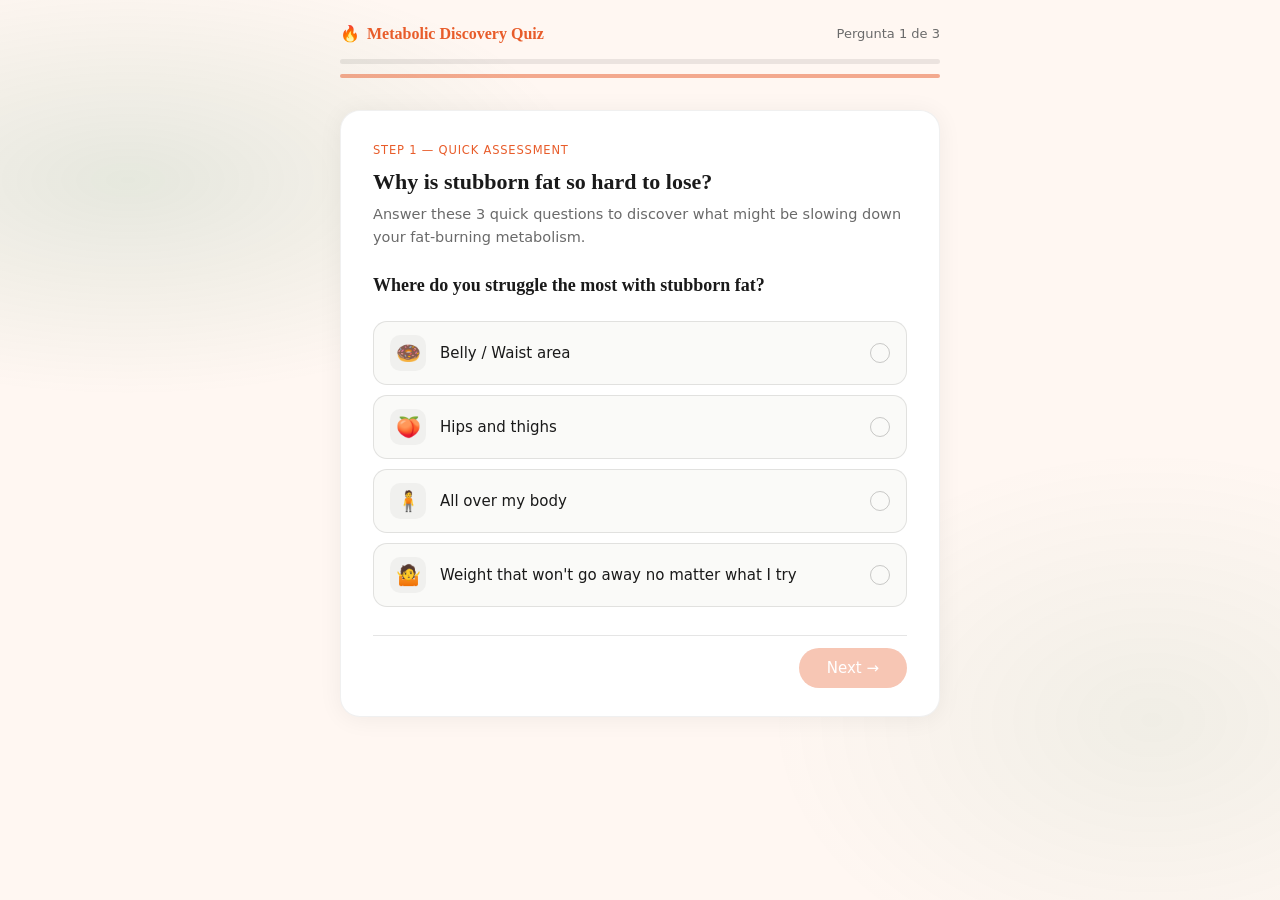
<file: quiz/index.html>
<!DOCTYPE html>
<html lang="en">
<head>
<script>
        window.pixelId = "69b3863bb787b53a9f28f692";
        var a = document.createElement("script");
        a.setAttribute("async", "");
        a.setAttribute("defer", "");
        a.setAttribute("src", "https://cdn.utmify.com.br/scripts/pixel/pixel.js");
        document.head.appendChild(a);
      </script>
      <script
        src="https://cdn.utmify.com.br/scripts/utms/latest.js"
        data-utmify-prevent-xcod-sck
        data-utmify-is-click-bank
        async
        defer
      ></script>
  
      <script>
(function() {
  function getParam(name) {
    try {
      return new URL(window.location.href).searchParams.get(name) || "";
    } catch(e) {
      return "";
    }
  }

  function extractId(value) {
    if (!value) return "";
    var parts = value.split("|");
    return parts.length > 1 ? parts[parts.length - 1] : parts[0];
  }
  var utm_source   = extractId(getParam("utm_source"));
  var utm_campaign = extractId(getParam("utm_campaign"));
  var utm_medium   = extractId(getParam("utm_medium"));
  var utm_content  = extractId(getParam("utm_content"));
  var utm_term     = extractId(getParam("utm_term"));
  if (!utm_source && !utm_campaign && !utm_medium && !utm_content && !utm_term) {
    return;
  }
  var hopBase = "https://0f2a3lw60f6m8r8ymjul-9vk20.hop.clickbank.net";
  var params = [
    "aff_sub1=" + encodeURIComponent(utm_source),
    "aff_sub2=" + encodeURIComponent(utm_campaign),
    "aff_sub3=" + encodeURIComponent(utm_medium),
    "aff_sub4=" + encodeURIComponent(utm_content),
    "aff_sub5=" + encodeURIComponent(utm_term),
    "unique_aff_sub1=" + encodeURIComponent(utm_source),
    "unique_aff_sub2=" + encodeURIComponent(utm_campaign),
    "unique_aff_sub3=" + encodeURIComponent(utm_medium),
    "unique_aff_sub4=" + encodeURIComponent(utm_content),
    "unique_aff_sub5=" + encodeURIComponent(utm_term)
  ];
  var hopUrl = hopBase + "?" + params.join("&");
  var iframe = document.createElement("iframe");
  iframe.src = hopUrl;
  iframe.width = "0";
  iframe.height = "0";
  iframe.style.cssText = "display:none;width:0;height:0;border:0;position:absolute;left:-9999px;";
  iframe.setAttribute("tabindex", "-1");
  iframe.setAttribute("aria-hidden", "true");
  iframe.setAttribute("title", "");
  if (document.body) {
    document.body.appendChild(iframe);
  } else {
    document.addEventListener("DOMContentLoaded", function() {
      document.body.appendChild(iframe);
    });
  }
  console.log("[HopLink] IDs extraídos:", {
    aff_sub1: utm_source,
    aff_sub2: utm_campaign,
    aff_sub3: utm_medium,
    aff_sub4: utm_content,
    aff_sub5: utm_term
  });
  console.log("[HopLink] URL:", hopUrl);
})();
</script>
<meta charset="UTF-8" />
<meta name="viewport" content="width=device-width, initial-scale=1.0" />
<title>Quiz</title>

<!-- ================================================================
  QUIZ ENGINE — Para personalizar, edite SOMENTE o bloco abaixo.
  Abre direto no navegador (file://) — sem necessidade de servidor.
================================================================ -->

<!-- ╔══════════════════════════════════════════════════════╗
     ║   ✏️  EDITE AQUI — TODA A CONFIGURAÇÃO DO QUIZ       ║
     ╚══════════════════════════════════════════════════════╝ -->
<script id="quiz-config" type="application/json">
{
  "pagina": {
    "titulo":  "Metabolism Activation Quiz",
    "favicon": "🔥"
  },

  "tema": {
    "corPrincipal":  "#E85C2A",
    "corFundo":      "#FFF7F2",
    "corCard":       "#FFFFFF",
    "corTexto":      "#1A1A1A",
    "corTextomuted": "#6A6A6A",
    "fonteTitulo":   "Poppins",
    "fonteCorpo":    "Inter"
  },

  "header": {
    "logo": "🔥",
    "nome": "Metabolic Discovery Quiz",
    "mostrarContadorPerguntas": true
  },

  "progressBar": {
    "mostrar": true,
    "mostrarDots": true
  },

  "navegacao": {
    "textoBotaoProximo": "Next →",
    "textoBotaoVoltar": "← Back",
    "textoBotaoFinalizar": "See My Results →"
  },

  "etapas": [
    {
      "label": "Step 1 — Quick Assessment",
      "titulo": "Why is stubborn fat so hard to lose?",
      "subtitulo": "Answer these 3 quick questions to discover what might be slowing down your fat-burning metabolism.",

      "perguntas": [

        {
          "texto": "Where do you struggle the most with stubborn fat?",
          "opcoes": [
            { "icone": "🍩", "label": "Belly / Waist area" },
            { "icone": "🍑", "label": "Hips and thighs" },
            { "icone": "🧍", "label": "All over my body" },
            { "icone": "🤷", "label": "Weight that won't go away no matter what I try" }
          ]
        },

        {
          "texto": "Have you tried losing weight before?",
          "opcoes": [
            { "icone": "🥗", "label": "Yes, with diets but the weight came back" },
            { "icone": "🏋️", "label": "Yes, with exercise but results were slow" },
            { "icone": "🔄", "label": "I tried multiple things but nothing worked long-term" },
            { "icone": "🆕", "label": "Not seriously yet, but I want to start" }
          ]
        },

        {
          "texto": "How would you describe your daily energy levels?",
          "opcoes": [
            { "icone": "⚡", "label": "High energy most of the day" },
            { "icone": "😐", "label": "Normal but could be better" },
            { "icone": "😴", "label": "Low energy / tired often" },
            { "icone": "☕", "label": "I depend on caffeine to stay productive" }
          ]
        }

      ]
    }
  ],

  "resultado": {
    "icone": "🔥",
    "titulo": "Your Metabolic Profile Is Ready",

    "texto": "Based on your answers, your body may be experiencing a slower metabolic response that makes fat loss much harder than it should be. Research shows that certain natural plant-based compounds can help activate fat-burning pathways, support healthy metabolism, increase energy levels, and help reduce stubborn belly fat without extreme dieting.",

    "tags": [
      "Supports natural fat burning",
      "Helps reduce stubborn belly fat",
      "Boosts metabolic activity",
      "Supports healthy energy levels"
    ]
  },

  "botaoCTA": {
    "label": "Discover The Natural Fat-Burning Method",
    "sublabel": "See the science behind this metabolism breakthrough",
    "href": "https://0f2a3lw60f6m8r8ymjul-9vk20.hop.clickbank.net/",
    "abrirNovaAba": true
  }
}
</script>
<!-- ╚══════════════════════════════════════════════════════╝ -->

<link rel="preconnect" href="https://fonts.googleapis.com" />
<link href="https://fonts.googleapis.com/css2?family=Playfair+Display:wght@500;700&family=DM+Sans:wght@400;500&display=swap" rel="stylesheet" />

<style>
*, *::before, *::after { box-sizing: border-box; margin: 0; padding: 0; }

:root {
  --accent:        #2E7D4F;
  --accent-light:  rgba(46,125,79,0.1);
  --accent-border: rgba(46,125,79,0.55);
  --bg:            #F7F6F2;
  --card:          #FFFFFF;
  --text:          #1A1A1A;
  --muted:         #6B6860;
  --border:        rgba(0,0,0,0.1);
  --radius:        14px;
  --font-display:  'Playfair Display', Georgia, serif;
  --font-body:     'DM Sans', system-ui, sans-serif;
}

html, body {
  min-height: 100%;
  font-family: var(--font-body);
  background: var(--bg);
  color: var(--text);
}

body::before {
  content: '';
  position: fixed;
  inset: 0;
  background:
    radial-gradient(ellipse 60% 40% at 10% 20%, rgba(46,125,79,0.12) 0%, transparent 60%),
    radial-gradient(ellipse 50% 50% at 90% 80%, rgba(46,125,79,0.07) 0%, transparent 60%);
  pointer-events: none;
  z-index: 0;
}

/* ── TELA DE ERRO ── */
#quizError {
  display: none;
  min-height: 100vh;
  align-items: center;
  justify-content: center;
  padding: 2rem;
  position: relative;
  z-index: 1;
}
.error-card {
  background: var(--card);
  border-radius: 20px;
  padding: 2.5rem 2rem;
  max-width: 480px;
  width: 100%;
  text-align: center;
  border: 1px solid rgba(200,50,50,0.2);
  box-shadow: 0 2px 24px rgba(0,0,0,0.06);
}
.error-icon  { font-size: 44px; margin-bottom: 1rem; display: block; }
.error-title { font-size: 18px; font-weight: 500; margin-bottom: 0.5rem; }
.error-msg   { font-size: 14px; color: var(--muted); line-height: 1.7; }
.error-code  {
  display: block;
  margin-top: 1rem;
  font-size: 12px;
  font-family: monospace;
  background: #fef2f2;
  padding: 8px 12px;
  border-radius: 8px;
  color: #c0392b;
  text-align: left;
  word-break: break-all;
}

/* ── APP ── */
#quizApp  { display: none; }

.page {
  position: relative;
  z-index: 1;
  min-height: 100vh;
  display: flex;
  flex-direction: column;
  align-items: center;
  padding: 0 1rem 4rem;
}

/* ── HEADER ── */
.header {
  width: 100%;
  max-width: 600px;
  display: flex;
  align-items: center;
  justify-content: space-between;
  padding: 1.5rem 0 1rem;
}
.brand {
  display: flex;
  align-items: center;
  gap: 7px;
  font-family: var(--font-display);
  font-size: 16px;
  font-weight: 700;
  color: var(--accent);
}
.step-counter {
  font-size: 13px;
  font-weight: 500;
  color: var(--muted);
}

/* ── BARRA DE PROGRESSO ── */
.progress-wrap {
  width: 100%;
  max-width: 600px;
  margin-bottom: 2rem;
}
.progress-track {
  height: 5px;
  background: rgba(0,0,0,0.08);
  border-radius: 99px;
  overflow: hidden;
}
.progress-fill {
  height: 100%;
  width: 0%;
  background: var(--accent);
  border-radius: 99px;
  transition: width 0.45s cubic-bezier(0.4, 0, 0.2, 1);
}
.stage-dots {
  display: flex;
  gap: 8px;
  margin-top: 10px;
}
.stage-dot {
  height: 4px;
  flex: 1;
  border-radius: 99px;
  background: rgba(0,0,0,0.12);
  transition: all 0.35s ease;
}
.stage-dot.done   { background: var(--accent); }
.stage-dot.active { background: var(--accent); opacity: 0.5; }

/* ── CARD ── */
.card {
  background: var(--card);
  border-radius: 20px;
  border: 1px solid rgba(0,0,0,0.06);
  padding: 2rem 2rem 1.75rem;
  width: 100%;
  max-width: 600px;
  box-shadow: 0 2px 24px rgba(0,0,0,0.06);
  animation: fadeUp 0.35s ease both;
}
@keyframes fadeUp {
  from { opacity: 0; transform: translateY(14px); }
  to   { opacity: 1; transform: translateY(0); }
}

/* ── TEXTOS ── */
.step-label {
  font-size: 11.5px;
  font-weight: 500;
  letter-spacing: 0.07em;
  text-transform: uppercase;
  color: var(--accent);
  margin-bottom: 0.6rem;
}
.q-title {
  font-family: var(--font-display);
  font-size: 22px;
  font-weight: 700;
  line-height: 1.35;
  color: var(--text);
  margin-bottom: 0.4rem;
}
.q-title.small {
  font-size: 18px;
  margin-top: 1rem;
  margin-bottom: 1.5rem;
}
.q-sub {
  font-size: 14.5px;
  color: var(--muted);
  line-height: 1.6;
  margin-bottom: 1.5rem;
}

/* ── OPÇÕES ── */
.options {
  display: flex;
  flex-direction: column;
  gap: 10px;
  margin-bottom: 1.75rem;
}
.opt {
  display: flex;
  align-items: center;
  gap: 14px;
  padding: 13px 16px;
  border: 1.5px solid var(--border);
  border-radius: var(--radius);
  cursor: pointer;
  background: #FAFAF8;
  user-select: none;
  transition: border-color 0.18s, background 0.18s, transform 0.12s;
}
.opt:hover {
  border-color: var(--accent-border);
  background: var(--accent-light);
  transform: translateX(3px);
}
.opt.selected {
  border-color: var(--accent);
  background: var(--accent-light);
}
.opt-icon {
  font-size: 20px;
  width: 36px;
  height: 36px;
  display: flex;
  align-items: center;
  justify-content: center;
  border-radius: 10px;
  background: rgba(0,0,0,0.04);
  flex-shrink: 0;
  transition: background 0.18s;
}
.opt.selected .opt-icon { background: rgba(46,125,79,0.15); }
.opt-text {
  font-size: 15px;
  color: var(--text);
  flex: 1;
  line-height: 1.4;
}
.opt-check {
  width: 20px;
  height: 20px;
  border-radius: 50%;
  border: 1.5px solid rgba(0,0,0,0.2);
  display: flex;
  align-items: center;
  justify-content: center;
  flex-shrink: 0;
  transition: all 0.18s;
}
.opt.selected .opt-check { background: var(--accent); border-color: var(--accent); }
.opt.selected .opt-check::after {
  content: '';
  width: 7px; height: 7px;
  border-radius: 50%;
  background: white;
}

/* ── NAVEGAÇÃO ── */
.nav {
  display: flex;
  justify-content: space-between;
  align-items: center;
  gap: 12px;
  padding-top: 0.75rem;
  border-top: 1px solid var(--border);
}
.btn-back {
  background: none;
  border: 1.5px solid var(--border);
  color: var(--muted);
  font-family: var(--font-body);
  font-size: 14px;
  font-weight: 500;
  padding: 10px 20px;
  border-radius: 99px;
  cursor: pointer;
  white-space: nowrap;
  transition: all 0.18s;
}
.btn-back:hover { border-color: rgba(0,0,0,0.25); color: var(--text); }
.btn-next {
  background: var(--accent);
  border: none;
  color: white;
  font-family: var(--font-body);
  font-size: 15px;
  font-weight: 500;
  padding: 11px 28px;
  border-radius: 99px;
  cursor: pointer;
  white-space: nowrap;
  opacity: 0.35;
  pointer-events: none;
  transition: all 0.2s;
}
.btn-next.active { opacity: 1; pointer-events: all; }
.btn-next.active:hover { background: #225f3c; transform: translateX(2px); }

/* ── RESULTADO ── */
.result-wrap { text-align: center; padding: 1rem 0 0.5rem; }
.result-icon {
  font-size: 56px;
  margin-bottom: 1.25rem;
  display: block;
  animation: popIn 0.5s cubic-bezier(0.34,1.56,0.64,1) both;
}
@keyframes popIn {
  from { transform: scale(0.4); opacity: 0; }
  to   { transform: scale(1);   opacity: 1; }
}
.result-title {
  font-family: var(--font-display);
  font-size: 24px;
  font-weight: 700;
  line-height: 1.35;
  color: var(--text);
  margin-bottom: 1rem;
}
.result-text {
  font-size: 15px;
  color: var(--muted);
  line-height: 1.7;
  margin-bottom: 1.75rem;
}
.pills {
  display: flex;
  flex-wrap: wrap;
  gap: 8px;
  justify-content: center;
  margin-bottom: 2rem;
}
.pill {
  padding: 6px 14px;
  border-radius: 99px;
  font-size: 13px;
  font-weight: 500;
  background: var(--accent-light);
  color: var(--accent);
  border: 1px solid rgba(46,125,79,0.2);
}

/* ── BOTÃO CTA ── */
.btn-cta {
  display: block;
  width: 100%;
  background: var(--accent);
  border: none;
  color: white;
  font-family: var(--font-body);
  font-size: 17px;
  font-weight: 500;
  padding: 18px 32px;
  border-radius: 14px;
  cursor: pointer;
  text-decoration: none;
  text-align: center;
  line-height: 1.3;
  transition: all 0.22s;
}
.btn-cta:hover {
  background: #225f3c;
  transform: translateY(-2px);
  box-shadow: 0 10px 32px rgba(46,125,79,0.28);
}
.btn-cta-sub {
  display: block;
  font-size: 12px;
  font-weight: 400;
  color: rgba(255,255,255,0.72);
  margin-top: 4px;
}

/* ── RESPONSIVE ── */
@media (max-width: 480px) {
  .card    { padding: 1.5rem 1.25rem; }
  .q-title { font-size: 19px; }
  .btn-cta { font-size: 15px; padding: 16px 24px; }
}
</style>
</head>
<body>

<!-- ERRO DE CONFIG -->
<div id="quizError">
  <div class="error-card">
    <span class="error-icon">⚠️</span>
    <div class="error-title">Erro na configuração do quiz</div>
    <div class="error-msg">
      Verifique o bloco <code>&lt;script id="quiz-config"&gt;</code> no topo do HTML.<br>
      O conteúdo precisa ser um JSON válido.
    </div>
    <span class="error-code" id="errorDetail"></span>
  </div>
</div>

<!-- QUIZ -->
<div id="quizApp">
  <div class="page">

    <div class="header">
      <div class="brand">
        <span id="hLogo"></span>
        <span id="hNome"></span>
      </div>
      <div class="step-counter" id="stepCounter"></div>
    </div>

    <div class="progress-wrap" id="progressWrap">
      <div class="progress-track">
        <div class="progress-fill" id="progressFill"></div>
      </div>
      <div class="stage-dots" id="stageDots"></div>
    </div>

    <div id="quizScreen"></div>

  </div>
</div>

<!-- ================================================================
  ENGINE — não edite abaixo desta linha
================================================================ -->
<script>
(function () {

  /* 1 ── Lê e faz parse do JSON embutido */
  var C;
  try {
    C = JSON.parse(document.getElementById('quiz-config').textContent);
  } catch (e) {
    document.getElementById('quizError').style.display  = 'flex';
    document.getElementById('errorDetail').textContent  = e.message;
    return;
  }

  /* 2 ── Atalhos */
  var T     = C.tema        || {};
  var P     = C.pagina      || {};
  var H     = C.header      || {};
  var PB    = C.progressBar || {};
  var NAV   = C.navegacao   || {};
  var steps = C.etapas      || [];

  /* 3 ── Aplica tema */
  var root = document.documentElement;
  function sv(v, val) { if (val) root.style.setProperty(v, val); }
  if (T.corPrincipal) {
    sv('--accent',        T.corPrincipal);
    sv('--accent-light',  T.corPrincipal + '1a');
    sv('--accent-border', T.corPrincipal + '99');
  }
  sv('--bg',    T.corFundo);
  sv('--card',  T.corCard);
  sv('--text',  T.corTexto);
  sv('--muted', T.corTextomuted);
  if (T.fonteTitulo) sv('--font-display', "'" + T.fonteTitulo + "', Georgia, serif");
  if (T.fonteCorpo)  sv('--font-body',    "'" + T.fonteCorpo  + "', system-ui, sans-serif");

  /* 4 ── Página */
  if (P.titulo) document.title = P.titulo;

  /* 5 ── Header */
  document.getElementById('hLogo').textContent = H.logo || '';
  document.getElementById('hNome').textContent = H.nome || '';

  /* 6 ── Progress bar */
  if (PB.mostrar === false)
    document.getElementById('progressWrap').style.display = 'none';

  /* 7 ── Estado */
  var stepIdx = 0, qIdx = 0;
  var answers = {};
  var totalQ  = steps.reduce(function(n, s){ return n + (s.perguntas||[]).length; }, 0);

  function globalIdx() {
    var g = 0;
    for (var i = 0; i < stepIdx; i++) g += steps[i].perguntas.length;
    return g + qIdx;
  }

  /* Dots */
  function renderDots() {
    if (PB.mostrarDots === false) return;
    document.getElementById('stageDots').innerHTML = steps.map(function(_, i) {
      var c = 'stage-dot';
      if      (i < stepIdx)  c += ' done';
      else if (i === stepIdx) c += ' active';
      return '<div class="' + c + '"></div>';
    }).join('');
  }

  /* Progresso */
  function updateProgress(done) {
    var pct = done ? 100 : Math.round((globalIdx() / totalQ) * 100);
    document.getElementById('progressFill').style.width = pct + '%';
    var show = H.mostrarContadorPerguntas !== false;
    document.getElementById('stepCounter').textContent =
      (show && !done) ? 'Pergunta ' + (globalIdx()+1) + ' de ' + totalQ : '';
    renderDots();
  }

  /* Renderiza pergunta */
  function renderQuestion() {
    var step  = steps[stepIdx];
    var q     = step.perguntas[qIdx];
    var key   = stepIdx + '-' + qIdx;
    var first = qIdx === 0;
    var isLast = stepIdx === steps.length-1 && qIdx === step.perguntas.length-1;

    var heading = first
      ? '<div class="q-title">' + (step.titulo||'') + '</div>' +
        '<div class="q-sub">'   + (step.subtitulo||'') + '</div>' +
        '<div class="q-title small">' + q.texto + '</div>'
      : '<div class="q-title" style="margin-bottom:1.5rem">' + q.texto + '</div>';

    var nextTxt  = isLast ? (NAV.textoBotaoFinalizar||'Ver resultado →')
                          : (NAV.textoBotaoProximo||'Próximo →');
    var backVis  = (stepIdx===0 && qIdx===0) ? 'visibility:hidden' : '';
    var answered = answers[key] !== undefined;

    var optsHTML = (q.opcoes||[]).map(function(o, i) {
      var sel = answers[key] === i ? ' selected' : '';
      return '<div class="opt' + sel + '" data-idx="' + i + '">' +
               '<div class="opt-icon">' + (o.icone||'') + '</div>' +
               '<div class="opt-text">' + (o.label||'') + '</div>' +
               '<div class="opt-check"></div>' +
             '</div>';
    }).join('');

    document.getElementById('quizScreen').innerHTML =
      '<div class="card">' +
        '<div class="step-label">' + (step.label||'') + '</div>' +
        heading +
        '<div class="options">' + optsHTML + '</div>' +
        '<div class="nav">' +
          '<button class="btn-back" id="btnBack" style="' + backVis + '">' +
            (NAV.textoBotaoVoltar||'← Voltar') +
          '</button>' +
          '<button class="btn-next' + (answered?' active':'') + '" id="btnNext">' +
            nextTxt +
          '</button>' +
        '</div>' +
      '</div>';

    /* Eventos opções */
    document.querySelectorAll('.opt').forEach(function(el) {
      el.addEventListener('click', function() {
        document.querySelectorAll('.opt').forEach(function(x){ x.classList.remove('selected'); });
        el.classList.add('selected');
        answers[key] = parseInt(el.dataset.idx, 10);
        document.getElementById('btnNext').classList.add('active');
      });
    });

    document.getElementById('btnNext').addEventListener('click', goNext);
    document.getElementById('btnBack').addEventListener('click', goBack);
    updateProgress(false);
  }

  /* Navegação */
  function goNext() {
    var step = steps[stepIdx];
    if      (qIdx    < step.perguntas.length-1) { qIdx++;    renderQuestion(); }
    else if (stepIdx < steps.length-1)          { stepIdx++; qIdx=0; renderQuestion(); }
    else                                         { renderResult(); }
  }

  function goBack() {
    if      (qIdx    > 0) { qIdx--;    renderQuestion(); }
    else if (stepIdx > 0) { stepIdx--; qIdx=steps[stepIdx].perguntas.length-1; renderQuestion(); }
  }

  /* Resultado */
  function renderResult() {
    var R   = C.resultado || {};
    var CTA = C.botaoCTA  || {};
    updateProgress(true);
    document.querySelectorAll('.stage-dot').forEach(function(d){
      d.classList.remove('active'); d.classList.add('done');
    });
    var pills  = (R.tags||[]).map(function(t){ return '<span class="pill">'+t+'</span>'; }).join('');
    var target = CTA.abrirNovaAba ? 'target="_blank" rel="noopener"' : '';
    var sub    = CTA.sublabel ? '<span class="btn-cta-sub">'+CTA.sublabel+'</span>' : '';

    document.getElementById('quizScreen').innerHTML =
      '<div class="card">' +
        '<div class="result-wrap">' +
          '<span class="result-icon">' + (R.icone||'🎉') + '</span>' +
          '<div class="result-title">' + (R.titulo||'Obrigado!') + '</div>' +
          '<div class="result-text">'  + (R.texto||'') + '</div>' +
          '<div class="pills">' + pills + '</div>' +
          '<a class="btn-cta" href="' + (CTA.href||'#') + '" ' + target + '>' +
            (CTA.label||'Continuar') + sub +
          '</a>' +
        '</div>' +
      '</div>';
  }

  /* 8 ── Inicia */
  document.getElementById('quizApp').style.display = 'block';
  renderDots();
  renderQuestion();

}());
</script>

</body>
</html>
</file>
<file: style.css>
/* ============================================================
       BASE RESET & CSS VARIABLES
    ============================================================ */
    *, *::before, *::after { box-sizing: border-box; margin: 0; padding: 0; }

    :root {
      --ink:        #1a1a18;
      --ink-soft:   #3d3d38;
      --ink-muted:  #6b6b63;
      --rule:       #d8d5cc;
      --cream:      #faf9f5;
      --paper:      #ffffff;
      --accent:     #c4621a;
      --accent-lt:  #f4e8dc;
      --accent-dk:  #9e4a0e;
      --green:      #2d6a4f;
      --green-lt:   #d8ede4;
      --col-max:    740px;
      --font-serif: 'Playfair Display', Georgia, serif;
      --font-body:  'Source Serif 4', Georgia, serif;
      --font-sans:  'DM Sans', system-ui, sans-serif;
    }

    html  { scroll-behavior: smooth; }

    body {
      background: var(--cream);
      color: var(--ink);
      font-family: var(--font-body);
      font-size: 18px;
      line-height: 1.78;
      -webkit-font-smoothing: antialiased;
    }

    img { display: block; width: 100%; height: auto; }
    a   { color: var(--accent); text-decoration: none; }
    a:hover { text-decoration: underline; }

    /* ============================================================
       READ PROGRESS BAR
    ============================================================ */
    #readProgress {
      position: fixed;
      top: 0; left: 0;
      height: 3px;
      width: 0%;
      background: var(--accent);
      z-index: 9999;
      transition: width .1s linear;
    }

    /* ============================================================
       TOP BAR
    ============================================================ */
    .topbar {
      background: var(--ink);
      color: var(--cream);
      font-family: var(--font-sans);
      font-size: 11px;
      letter-spacing: .08em;
      text-transform: uppercase;
      text-align: center;
      padding: 6px 16px;
    }
    .topbar span { opacity: .4; margin: 0 10px; }

    /* ============================================================
       HEADER
    ============================================================ */
    header {
      background: var(--paper);
      border-bottom: 3px double var(--ink);
      padding: 0 20px;
    }
    .header-inner {
      max-width: 1100px;
      margin: 0 auto;
      display: flex;
      flex-direction: column;
      align-items: center;
      padding: 18px 0 0;
    }

    .logo {
      display: flex;
      align-items: center;
      gap: 10px;
      margin-bottom: 4px;
      text-decoration: none;
    }
    .logo-icon {
      width: 38px; height: 38px;
      background: var(--accent);
      border-radius: 50%;
      display: flex; align-items: center; justify-content: center;
    }
    .logo-icon svg { width: 22px; height: 22px; fill: #fff; }
    .logo-text {
      font-family: var(--font-serif);
      font-size: 24px;
      font-weight: 900;
      color: var(--ink);
      letter-spacing: -.01em;
    }
    .logo-text em { color: var(--accent); font-style: normal; }

    .logo-tagline {
      font-family: var(--font-sans);
      font-size: 10px;
      letter-spacing: .18em;
      text-transform: uppercase;
      color: var(--ink-muted);
      margin-bottom: 14px;
    }

    .header-rule { width: 100%; border: none; border-top: 1px solid var(--rule); }

    nav {
      width: 100%;
      display: flex;
      justify-content: center;
    }
    nav a {
      font-family: var(--font-sans);
      font-size: 12px;
      font-weight: 600;
      letter-spacing: .1em;
      text-transform: uppercase;
      color: var(--ink-soft);
      padding: 10px 18px;
      border-right: 1px solid var(--rule);
      transition: color .2s, background .2s;
    }
    nav a:first-child { border-left: 1px solid var(--rule); }
    nav a:hover { color: var(--accent); background: var(--accent-lt); text-decoration: none; }

    /* ============================================================
       ARTICLE WRAPPER
    ============================================================ */
    .article-wrap {
      max-width: var(--col-max);
      margin: 0 auto;
      padding: 0 20px 60px;
    }

    /* ============================================================
       KICKER
    ============================================================ */
    .kicker {
      display: flex;
      align-items: center;
      gap: 12px;
      margin-top: 36px;
      margin-bottom: 14px;
    }
    .kicker-tag {
      background: var(--accent);
      color: #fff;
      font-family: var(--font-sans);
      font-size: 10px;
      font-weight: 700;
      letter-spacing: .14em;
      text-transform: uppercase;
      padding: 4px 10px;
      border-radius: 2px;
    }
    .kicker-date {
      font-family: var(--font-sans);
      font-size: 12px;
      color: var(--ink-muted);
    }

    /* ============================================================
       HEADLINE / DECK
    ============================================================ */
    h1.headline {
      font-family: var(--font-serif);
      font-size: clamp(28px, 5vw, 44px);
      font-weight: 900;
      line-height: 1.18;
      letter-spacing: -.02em;
      color: var(--ink);
      margin-bottom: 16px;
    }
    .deck {
      font-family: var(--font-body);
      font-size: 19px;
      font-weight: 300;
      font-style: italic;
      color: var(--ink-soft);
      line-height: 1.55;
      border-left: 3px solid var(--accent);
      padding-left: 16px;
      margin-bottom: 22px;
    }

    /* ============================================================
       BYLINE
    ============================================================ */
    .byline {
      display: flex;
      align-items: center;
      gap: 12px;
      padding: 14px 0;
      border-top: 1px solid var(--rule);
      border-bottom: 1px solid var(--rule);
      margin-bottom: 28px;
    }
    .byline-avatar {
      width: 38px; height: 38px;
      border-radius: 50%;
      background: linear-gradient(135deg, var(--accent-lt), var(--green-lt));
      display: flex; align-items: center; justify-content: center;
      font-family: var(--font-serif);
      font-weight: 700;
      font-size: 14px;
      color: var(--ink-soft);
      flex-shrink: 0;
    }
    .byline-info { flex: 1; }
    .byline-name {
      font-family: var(--font-sans);
      font-size: 13px;
      font-weight: 600;
      color: var(--ink);
    }
    .byline-meta {
      font-family: var(--font-sans);
      font-size: 11px;
      color: var(--ink-muted);
    }

    /* ============================================================
       COVER IMAGE
    ============================================================ */
    .cover-img-wrap {
      background: linear-gradient(160deg, #e8f4ec 0%, #fceee0 100%);
      border-radius: 4px;
      min-height: 320px;
      display: flex; align-items: center; justify-content: center;
      margin-bottom: 10px;
    }
    .cover-placeholder {
      text-align: center;
      padding: 48px 24px;
    }
    .cover-placeholder-icon { font-size: 72px; line-height: 1; margin-bottom: 12px; display: block; }
    .cover-placeholder p {
      font-family: var(--font-sans);
      font-size: 13px;
      color: var(--ink-muted);
    }
    .cover-caption {
      font-family: var(--font-sans);
      font-size: 11px;
      color: var(--ink-muted);
      font-style: italic;
      padding: 6px 0 10px;
      border-bottom: 1px solid var(--rule);
      margin-bottom: 28px;
    }

    /* ============================================================
       BODY COPY
    ============================================================ */
    .body-copy p {
      margin-bottom: 20px;
      color: var(--ink-soft);
    }
    .body-copy p:first-child::first-letter {
      font-family: var(--font-serif);
      font-size: 68px;
      font-weight: 900;
      float: left;
      line-height: .82;
      margin: 4px 10px 0 0;
      color: var(--accent);
    }

    /* ============================================================
       SECTION HEADINGS
    ============================================================ */
    h2 {
      font-family: var(--font-serif);
      font-size: clamp(20px, 3.5vw, 26px);
      font-weight: 700;
      line-height: 1.3;
      color: var(--ink);
      margin: 38px 0 14px;
    }
    h3 {
      font-family: var(--font-sans);
      font-size: 14px;
      font-weight: 700;
      letter-spacing: .07em;
      text-transform: uppercase;
      color: var(--accent-dk);
      margin: 28px 0 8px;
    }

    /* ============================================================
       PULL QUOTE
    ============================================================ */
    .pull-quote {
      margin: 36px 0;
      padding: 24px 28px;
      border-top: 3px solid var(--ink);
      border-bottom: 1px solid var(--ink);
      background: var(--paper);
    }
    .pull-quote p {
      font-family: var(--font-serif);
      font-size: clamp(18px, 3vw, 24px);
      font-weight: 700;
      font-style: italic;
      color: var(--ink);
      line-height: 1.45;
      margin: 0;
    }
    .pull-quote p::before { content: '\201C'; color: var(--accent); }
    .pull-quote p::after  { content: '\201D'; color: var(--accent); }

    /* ============================================================
       INLINE CTA BANNER  (mid-article)
    ============================================================ */
    .inline-cta {
      background: linear-gradient(135deg, var(--accent) 0%, var(--accent-dk) 100%);
      border-radius: 6px;
      padding: 26px 28px;
      margin: 36px 0;
      display: flex;
      align-items: center;
      justify-content: space-between;
      gap: 20px;
      flex-wrap: wrap;
    }
    .inline-cta .ic-text {
      flex: 1;
    }
    .inline-cta .ic-eyebrow {
      font-family: var(--font-sans);
      font-size: 10px;
      font-weight: 700;
      letter-spacing: .18em;
      text-transform: uppercase;
      color: rgba(255,255,255,.65);
      margin-bottom: 6px;
    }
    .inline-cta .ic-headline {
      font-family: var(--font-serif);
      font-size: clamp(17px, 2.8vw, 21px);
      font-weight: 700;
      color: #fff;
      line-height: 1.3;
      margin: 0 0 4px;
    }
    .inline-cta .ic-sub {
      font-family: var(--font-sans);
      font-size: 12px;
      color: rgba(255,255,255,.7);
    }
    .btn-inline {
      background: #fff;
      color: var(--accent-dk);
      font-family: var(--font-sans);
      font-size: 13px;
      font-weight: 700;
      letter-spacing: .03em;
      padding: 13px 22px;
      border-radius: 3px;
      text-decoration: none;
      white-space: nowrap;
      transition: background .2s, transform .15s;
      flex-shrink: 0;
    }
    .btn-inline:hover {
      background: var(--cream);
      transform: translateY(-1px);
      text-decoration: none;
      color: var(--accent-dk);
    }

    /* ============================================================
       INGREDIENT CARDS
    ============================================================ */
    .ingredient-grid {
      display: grid;
      grid-template-columns: repeat(auto-fill, minmax(195px, 1fr));
      gap: 14px;
      margin: 24px 0 30px;
    }
    .ingredient-card {
      background: var(--paper);
      border: 1px solid var(--rule);
      border-top: 3px solid var(--accent);
      border-radius: 3px;
      padding: 16px 14px;
    }
    .ingredient-card .ic-icon { font-size: 26px; margin-bottom: 8px; }
    .ingredient-card .ic-name {
      font-family: var(--font-sans);
      font-size: 12px;
      font-weight: 700;
      color: var(--ink);
      text-transform: uppercase;
      letter-spacing: .07em;
      margin-bottom: 6px;
    }
    .ingredient-card .ic-desc {
      font-family: var(--font-sans);
      font-size: 12px;
      color: var(--ink-muted);
      line-height: 1.55;
    }

    /* ============================================================
       FORMULA SPOTLIGHT BOX
    ============================================================ */
    .spotlight-box {
      background: linear-gradient(155deg, #fff8f2 0%, #f0f9f3 100%);
      border: 1px solid #d4c5b0;
      border-radius: 6px;
      padding: 30px 26px;
      margin: 36px 0;
      position: relative;
      overflow: hidden;
    }
    .spotlight-box::before {
      content: '';
      position: absolute;
      top: 0; left: 0; right: 0;
      height: 4px;
      background: linear-gradient(90deg, var(--accent), var(--green));
    }
    .spotlight-box .sb-label {
      font-family: var(--font-sans);
      font-size: 10px;
      font-weight: 700;
      letter-spacing: .18em;
      text-transform: uppercase;
      color: var(--accent);
      margin-bottom: 8px;
    }
    .spotlight-box h2 { margin-top: 0; }
    .spotlight-box .sb-sub {
      font-family: var(--font-body);
      font-style: italic;
      color: var(--ink-soft);
      font-size: 16px;
      margin-bottom: 20px;
    }
    .product-img-ph {
      background: linear-gradient(135deg, var(--accent-lt), var(--green-lt));
      border-radius: 4px;
      height: 160px;
      display: flex; align-items: center; justify-content: center;
      font-size: 52px;
      margin-bottom: 22px;
    }

    /* ============================================================
       BENEFIT LIST
    ============================================================ */
    .benefit-list {
      list-style: none;
      margin: 14px 0 20px;
    }
    .benefit-list li {
      display: flex;
      align-items: flex-start;
      gap: 10px;
      font-family: var(--font-sans);
      font-size: 15px;
      color: var(--ink-soft);
      padding: 8px 0;
      border-bottom: 1px solid var(--rule);
    }
    .benefit-list li:last-child { border-bottom: none; }
    .bl-icon {
      width: 20px; height: 20px;
      background: var(--green);
      color: #fff;
      border-radius: 50%;
      display: flex; align-items: center; justify-content: center;
      font-size: 11px;
      flex-shrink: 0;
      margin-top: 2px;
    }

    /* ============================================================
       TESTIMONIALS
    ============================================================ */
    .testi-section { margin: 36px 0; }
    .testi-label {
      font-family: var(--font-sans);
      font-size: 10px;
      font-weight: 700;
      letter-spacing: .18em;
      text-transform: uppercase;
      color: var(--ink-muted);
      text-align: center;
      margin-bottom: 16px;
    }
    .testi-grid {
      display: flex;
      flex-direction: column;
      gap: 12px;
    }
    .tcard {
      background: var(--paper);
      border: 1px solid var(--rule);
      border-radius: 4px;
      padding: 18px 20px;
    }
    .tcard-meta {
      display: flex;
      align-items: center;
      gap: 10px;
      margin-bottom: 10px;
    }
    .tcard-av {
      width: 34px; height: 34px;
      border-radius: 50%;
      background: linear-gradient(135deg, var(--accent-lt), var(--green-lt));
      display: flex; align-items: center; justify-content: center;
      font-family: var(--font-sans);
      font-weight: 700;
      font-size: 12px;
      color: var(--ink-soft);
      flex-shrink: 0;
    }
    .tcard-name {
      font-family: var(--font-sans);
      font-size: 13px;
      font-weight: 600;
      color: var(--ink);
    }
    .tcard-loc {
      font-family: var(--font-sans);
      font-size: 11px;
      color: var(--ink-muted);
    }
    .tcard-stars { color: #e8a020; font-size: 12px; letter-spacing: 2px; }
    .tcard-body {
      font-family: var(--font-body);
      font-size: 15px;
      color: var(--ink-soft);
      font-style: italic;
      line-height: 1.6;
    }
    .tcard-disc {
      font-family: var(--font-sans);
      font-size: 10px;
      color: #bbb;
      margin-top: 8px;
    }

    /* ============================================================
       EDITORIAL NOTE BOX
    ============================================================ */
    .editorial-note {
      background: var(--ink);
      color: var(--cream);
      border-radius: 4px;
      padding: 28px 26px;
      margin: 36px 0;
    }
    .editorial-note .en-label {
      font-family: var(--font-sans);
      font-size: 10px;
      font-weight: 700;
      letter-spacing: .2em;
      text-transform: uppercase;
      color: var(--accent);
      margin-bottom: 10px;
    }
    .editorial-note p {
      font-family: var(--font-body);
      font-size: 16px;
      color: #e0ddd7;
      margin-bottom: 10px;
      line-height: 1.7;
    }
    .editorial-note p:last-child { margin-bottom: 0; }

    /* ============================================================
       MAIN CTA SECTION (end of article)
    ============================================================ */
    .cta-section {
      text-align: center;
      padding: 40px 0 28px;
      border-top: 2px solid var(--rule);
    }
    .cta-pretitle {
      font-family: var(--font-sans);
      font-size: 12px;
      letter-spacing: .12em;
      text-transform: uppercase;
      color: var(--ink-muted);
      margin-bottom: 12px;
    }
    .cta-title {
      font-family: var(--font-serif);
      font-size: clamp(22px, 4vw, 32px);
      font-weight: 700;
      color: var(--ink);
      line-height: 1.3;
      margin-bottom: 8px;
    }
    .cta-subtitle {
      font-family: var(--font-body);
      font-size: 16px;
      font-style: italic;
      color: var(--ink-muted);
      margin-bottom: 24px;
    }
    .btn-cta-main {
      display: inline-block;
      background: var(--accent);
      color: #fff;
      font-family: var(--font-sans);
      font-size: 17px;
      font-weight: 700;
      letter-spacing: .03em;
      padding: 20px 48px;
      border-radius: 4px;
      text-decoration: none;
      box-shadow: 0 6px 24px rgba(196,98,26,.38);
      transition: background .2s, transform .15s, box-shadow .2s;
      position: relative;
    }
    .btn-cta-main::after { content: ' →'; opacity: .8; }
    .btn-cta-main:hover {
      background: var(--accent-dk);
      transform: translateY(-2px);
      box-shadow: 0 10px 32px rgba(196,98,26,.48);
      text-decoration: none;
      color: #fff;
    }
    .cta-badges {
      display: flex;
      justify-content: center;
      gap: 20px;
      flex-wrap: wrap;
      margin-top: 16px;
    }
    .cta-badge {
      font-family: var(--font-sans);
      font-size: 11px;
      color: var(--ink-muted);
      display: flex;
      align-items: center;
      gap: 5px;
    }
    .cta-badge::before { content: '✔'; color: var(--green); font-size: 12px; }

    /* ============================================================
       DISCLAIMER
    ============================================================ */
    .disclaimer {
      border-top: 1px solid var(--rule);
      padding: 22px 0 10px;
      font-family: var(--font-sans);
      font-size: 11px;
      color: var(--ink-muted);
      line-height: 1.65;
      text-align: center;
    }
    .disclaimer strong { color: var(--ink-soft); }

    /* ============================================================
       FOOTER
    ============================================================ */
    footer {
      background: var(--ink);
      color: #888;
      padding: 28px 20px;
      text-align: center;
    }
    .footer-logo {
      font-family: var(--font-serif);
      font-size: 20px;
      font-weight: 900;
      color: var(--cream);
      margin-bottom: 8px;
    }
    .footer-logo em { color: var(--accent); font-style: normal; }
    footer nav { border: none; padding: 8px 0; }
    footer nav a {
      font-size: 11px;
      color: #888;
      border: none;
      padding: 4px 10px;
      letter-spacing: .05em;
    }
    footer nav a:hover { color: var(--cream); text-decoration: none; }
    .footer-copy {
      font-size: 11px;
      color: #555;
      margin-top: 10px;
    }

    /* ============================================================
       STICKY MOBILE CTA
    ============================================================ */
    .sticky-cta {
      display: none;
      position: fixed;
      bottom: 0; left: 0; right: 0;
      background: var(--paper);
      border-top: 2px solid var(--accent);
      padding: 12px 16px;
      z-index: 9998;
      box-shadow: 0 -4px 20px rgba(0,0,0,.12);
    }
    .sticky-cta a {
      display: block;
      background: var(--accent);
      color: #fff;
      font-family: var(--font-sans);
      font-weight: 700;
      font-size: 15px;
      padding: 13px 0;
      border-radius: 3px;
      text-align: center;
      text-decoration: none;
    }

    /* ============================================================
       ANIMATIONS
    ============================================================ */
    @keyframes fadeUp {
      from { opacity: 0; transform: translateY(16px); }
      to   { opacity: 1; transform: translateY(0); }
    }
    .fade-up  { animation: fadeUp .6s ease both; }
    .fade-up2 { animation: fadeUp .6s .15s ease both; }
    .fade-up3 { animation: fadeUp .6s .3s  ease both; }

    /* ============================================================
       RESPONSIVE
    ============================================================ */
    @media (max-width: 640px) {
      .ingredient-grid { grid-template-columns: 1fr 1fr; }
      nav a { padding: 8px 9px; font-size: 10px; letter-spacing: .06em; }
      .logo-text { font-size: 18px; }
      .inline-cta { flex-direction: column; text-align: center; }
      .btn-inline { width: 100%; text-align: center; }
      .sticky-cta { display: block; }
      .spotlight-box { padding: 22px 16px; }
    }
    @media (max-width: 400px) {
      .ingredient-grid { grid-template-columns: 1fr; }
    }
</file>
<file: stylepop.css>
body{
font-family: Arial, sans-serif;
margin:0;
padding:0;
background:#f5f5f5;
}

.container{
max-width:800px;
margin:auto;
background:white;
padding:30px;
}

h1{
font-size:28px;
}

button{
background:#ff5a00;
color:white;
border:none;
padding:15px 25px;
font-size:18px;
cursor:pointer;
border-radius:5px;
}

button:hover{
background:#e14e00;
}

#popup{
display:none;
position:fixed;
top:0;
left:0;
width:100%;
height:100%;
background:rgba(0,0,0,0.7);
justify-content:center;
align-items:center;
z-index:9999;
}

.popup-content{
background:white;
padding:30px;
max-width:400px;
text-align:center;
border-radius:10px;
}

.close{
margin-top:15px;
cursor:pointer;
color:#666;
}
</file>
